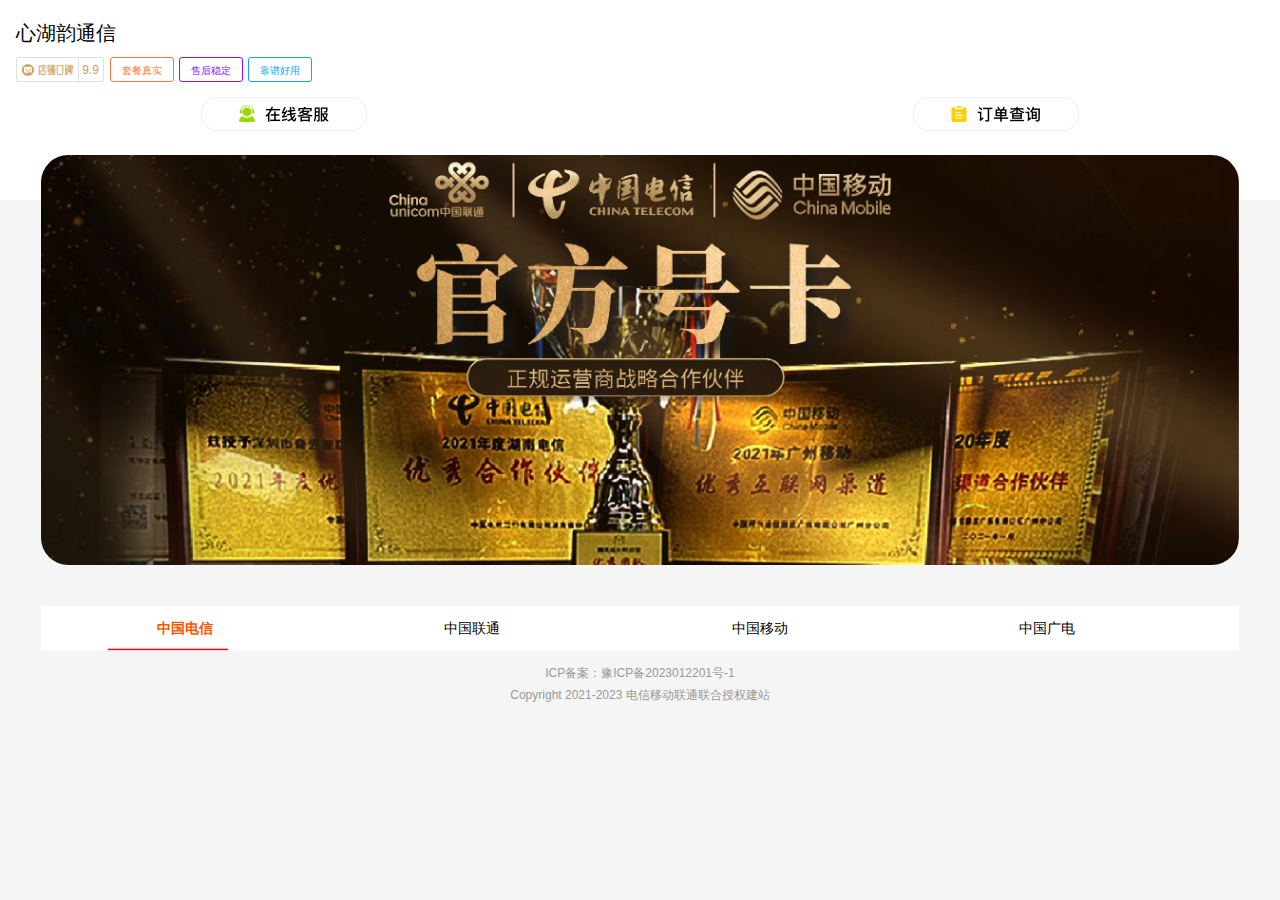
<file: index.html>
﻿<!DOCTYPE html>
<html lang="en">

<head>
    <meta charset="UTF-8" />
    <meta http-equiv="X-UA-Compatible" content="IE=edge" />
    <meta name="viewport" content="width=device-width, initial-scale=1.0" />
    <meta name="viewport"
        content="width=device-width,initial-scale=1.0, minimum-scale=1.0, maximum-scale=1.0, user-scalable=no" />
    <title>号卡中心</title>
    <script src="js/resize.js"></script>
    <script src="js/vue.global.prod.js"></script>
    <link rel="stylesheet" href="css/page.css" />
    <link rel="icon" href="favicon.ico" type="image/x-icon">
    <link rel="stylesheet" href="css/swiper-bundle.min.css" />
    <script src="js/jquery.js"></script>
    <script src="http://res.wx.qq.com/open/js/jweixin-1.6.0.js"></script>
</head>

<body>
    <div class="headers">
        <p class="title-name">心湖韵通信</p>
        <div class="kb">
            <div class="dp"><img src="img/kb.png" alt=""></div>
            <div class="sz">9.9</div>
        </div>
        <div class="name">套餐真实</div>
        <div class="name name2">售后稳定</div>
        <div class="name name3">靠谱好用</div>
        <div class="kf-dd">
            <a href="#" class="kf kf-url" target="_blank" style="pointer-events:none">
            </a>
            <a href="/ddcx" class="kf dd"> </a>
        </div>
    </div>

    <div class="pageList" style="top:155px">
        <div class="advice marginBottom24">
            <div class="swiper mySwiper">
                <div class="swiper-wrapper">
                    <div class="swiper-slide"><img src="img/logo.jpg" alt="" style="width: 100%; height: 100%;"
                            id="bigimg"></div>
                    <div class="swiper-slide"><img src="img/3.jpg" alt="" style="width: 100%; height: 100%;"
                            id="bigimg"></div>
                </div>
            </div>
        </div>
        <div class="box">
            <ul class="uls1">
                <li class="active DX">中国电信</li>
                <li class="LT">中国联通</li>
                <li class="YD">中国移动</li>
                <li class="GD">中国广电</li>
                <b class="border"></b>
            </ul>
            <ul class="uls2" style="margin-top: 14px">
                <li class="list on">
                    <div class="sss">

                    </div>
                </li>
            </ul>
        </div>
        <a href="https://beian.miit.gov.cn/" target="_blank"
            style="font-size: 12px; color: #999; text-align: center; padding-bottom: 5px; display: block;">ICP备案：豫ICP备2023012201号-1</a>
        <a href="#"
            style="font-size: 12px; color: #999; text-align: center; padding-bottom: 10px; display: block;">Copyright
            2021-2023 电信移动联通联合授权建站</a>
    </div>
</body>

</html>
<script type="text/javascript">
    $(document).ready(function () {
        $(".uls1 li").mouseover(function () {
            var $this = $(this);
            itemIndex = $this.index();
            $(this).addClass('active').siblings('.uls1 li').removeClass('active');
            $('.uls1 .border').css('left', $(this).offset().left - 5 + 'px');
            $('.list').eq(itemIndex).show().siblings('.list').hide();
        });
    })
    $(".uls1 li").click(function () {
        $(".list .sss").html("")
    })
    
    var nameid = "xinhuyun" 
    UIDS = nameid
    var title = "号卡中心"
    $.get("http://hk.haokale.com/shop/query/info?diyId=" + nameid, function (res) {
        if (res.msg == "id不存在，请联系管理员") {
            alert("网站在修复，请联系管理员")
        }
        if (res.data.title != "" && res.data.title != null) {
            $(".title-name").html(res.data.title)
            title = res.data.title
        }
        if (res.data.customerService != "") {
            $(".kf-url").css("pointer-events", "auto")
            $(".kf-url").attr("href", "/weixinkefu.jpg")
        }
        var DXNURR = []
        var GDNURR = []
        var LTNURR = []
        var YDNURR = []
        $.getJSON("http://hk.haokale.com/shop/query/goods?diyId=" + nameid + "&pageNumber=1&pageSize=200", function (res) {
            $.each(JSON.parse(res.msg).data.data.reverse(), function (i, item) {
                if (parseInt(item.title.substr(0, 4)) > 1000) {
                    if (item.title.indexOf("联通") > -1) {
                        LTNURR.push(item)
                    }
                    if (item.title.indexOf("电信") > -1) {
                        DXNURR.push(item)
                    } if (item.title.indexOf("移动") > -1) {
                        YDNURR.push(item)
                    } if (item.title.indexOf("广电") > -1) {
                        GDNURR.push(item)
                    }
                }
            })
            // 获取联通商品
            $(".LT").click(function () {
                $.each(LTNURR, function (i, item) {
                    $(".list .sss").append(`
           <div class="proBox">
           <div class="imageUrl"><img src="${item.image1}"alt="" style="width: 100%; height: 100%;"><span
           class="header flex-all-center">${i + 1}</span></div>
           <div class="type2-container">
           <div class="title-container">
           <div class="main-title">${(item.title).substring(7, 12)}</div>
           <div class="sellingPoint">${item.selling_point[0]}</div>
           </div>
           <div class="sub-title">${(item.title).substring(12, 100)}</div>
           <a href="3.html?id=${item.title.substring(0, 4)}?uid=${UIDS}" class="typeBtn">免费申请</a></div></div>`)
                })
            })
            // 获取电信商品
            $(".DX").click(function () {
                $.each(DXNURR, function (i, item) {
                    $(".list .sss").append(`
           <div class="proBox">
           <div class="imageUrl"><img src="${item.image1}"alt="" style="width: 100%; height: 100%;"><span
           class="header flex-all-center">${i + 1}</span></div>
           <div class="type2-container">
           <div class="title-container">
           <div class="main-title">${(item.title).substring(7, 12)}</div>
           <div class="sellingPoint">${item.selling_point[0]}</div>
           </div>
           <div class="sub-title">${(item.title).substring(12, 100)}</div>
           <a href="3.html?id=${item.title.substring(0, 4)}?uid=${UIDS}" class="typeBtn">免费申请</a></div></div>`)
                })
            })
            // 获取移动商品
            $(".YD").click(function () {
                $.each(YDNURR, function (i, item) {
                    $(".list .sss").append(`
           <div class="proBox">
           <div class="imageUrl"><img src="${item.image1}"alt="" style="width: 100%; height: 100%;"><span
           class="header flex-all-center">${i + 1}</span></div>
           <div class="type2-container">
           <div class="title-container">
           <div class="main-title">${(item.title).substring(7, 12)}</div>
           <div class="sellingPoint">${item.selling_point[0]}</div>
           </div>
           <div class="sub-title">${(item.title).substring(12, 100)}</div>
           <a href="3.html?id=${item.title.substring(0, 4)}?uid=${UIDS}" class="typeBtn">免费申请</a></div></div>`)
                })
            })
            // 获取广电商品

            $(".GD").click(function () {
                $.each(GDNURR, function (i, item) {
                    $(".list .sss").append(`
           <div class="proBox">
           <div class="imageUrl"><img src="${item.image1}"alt="" style="width: 100%; height: 100%;"><span
           class="header flex-all-center">${i + 1}</span></div>
           <div class="type2-container">
           <div class="title-container">
           <div class="main-title">${(item.title).substring(7, 12)}</div>
           <div class="sellingPoint">${item.selling_point[0]}</div>
           </div>
           <div class="sub-title">${(item.title).substring(12, 100)}</div>
           <a href="3.html?id=${item.title.substring(0, 4)}?uid=${UIDS}" class="typeBtn">免费申请</a></div></div>`)
                })
            })
            $(".DX").click()
        })
        $.get("http://hk.haokale.com/wx/getConfigData?url=" + window.location.href, function (res) {
            wx.config({
                debug: false, // 开启调试模式,调用的所有 api 的返回值会在客户端 alert 出来，若要查看传入的参数，可以在 pc 端打开，参数信息会通过 log 打出，仅在 pc 端时才会打印。
                appId: res.data.appId, // 必填，公众号的唯一标识
                timestamp: parseInt(res.data.timestamp), // 必填，生成签名的时间戳
                nonceStr: res.data.nonceStr, // 必填，生成签名的随机串
                signature: res.data.signature, // 必填，签名
                jsApiList: ["updateTimelineShareData", "updateAppMessageShareData"] // 必填，需要使用的JS接口列表
            })
            // 需在用户可能点击分享按钮前就先调用，说白了就是放在文章详情信息读取完后就可以执行下面的wx.ready()方法
            wx.ready(function () {
                // 自定义“分享给朋友”及“分享到QQ”按钮的分享内容
                wx.updateAppMessageShareData({
                    title: title,// 分享标题
                    desc: '移动，联通，电信官方授权店。正规11位号卡免费办理，京东包邮到家，多种套餐免费办理！', // 分享描述
                    link: window.location.href, // 分享链接，该链接域名或路径必须与当前页面对应的公众号JS安全域名一致
                    imgUrl: 'http://lm.05321888.com:88/hkzs/date/img/1691306123993.png', // 分享图标
                    success: function () {
                        // 设置成功
                    }
                })
                // 自定义“分享到朋友圈”及“分享到QQ空间”按钮的分享内容
                wx.updateTimelineShareData({
                    title: title, // 分享标题
                    link: window.location.href, // 分享链接，该链接域名或路径必须与当前页面对应的公众号JS安全域名一致
                    imgUrl: 'http://lm.05321888.com:88/hkzs/date/img/1691306123993.png', // 分享图标
                    success: function () {
                        // 设置成功
                    }
                })
                wx.onMenuShareAppMessage({
                    title: title, // 分享标题
                    desc: '移动，联通，电信官方授权店。正规11位号卡免费办理，京东包邮到家，多种套餐免费办理！', // 分享描述
                    link: window.location.href, // 分享链接，该链接域名或路径必须与当前页面对应的公众号JS安全域名一致
                    imgUrl: 'http://lm.05321888.com:88/hkzs/date/img/1691306123993.png',// 分享图标
                    type: '', // 分享类型,music、video或link，不填默认为link
                    dataUrl: '', // 如果type是music或video，则要提供数据链接，默认为空
                    success: function () {
                        // 用户点击了分享后执行的回调函数
                    }
                });
            })
        })
    })
</script>
<script src="js/swiper-bundle.min.js"></script>
<script>
    var mySwiper = new Swiper('.mySwiper ', {
        loop: true, // 循环模式选项
        speed: 1000, //速度
        observer: true, //修改swiper自己或子元素时，自动初始化swiper
        autoplay: true, //自动切换
        autoplay: {
            delay: 5000, //自动切换的时间间隔，单位ms
            disableOnInteraction: false //用户操作swiper之后，是否禁止autoplay
        },
        noSwiping: true, //设为true时，可以在slide上（或其他元素）增加类名'swiper-no-swiping'，使该slide无法拖动
        autoHeight: true, //自动高度
        slidesPerView: 'auto', //设置slider容器能够同时显示的slides数量
        observeParents: true, //当Swiper的父元素变化时Swiper更新。
    })


</script>
</file>
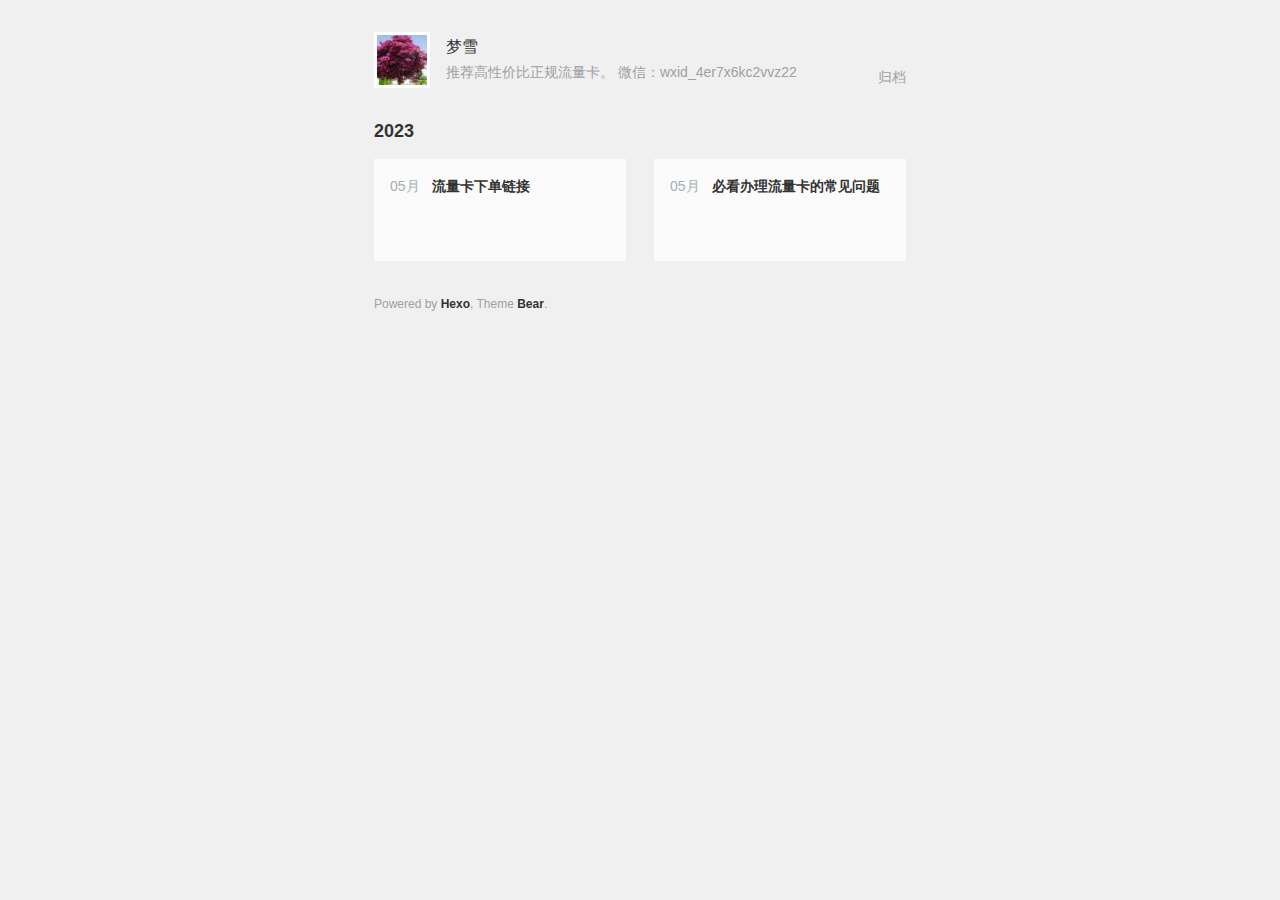
<file: archives/index.html>
<!DOCTYPE html><html><head><meta charset="utf-8"><meta name="description" content=""><meta name="keyword"><meta name="viewport" content="width=device-width, initial-scale=1.0"><meta http-equiv="X-UA-Compatible" content="IE=edge"><title>流量卡推荐</title><link rel="shortcut icon" href="/images/avatar.png" type="image/x-icon"><link href="/styles/site.css" rel="stylesheet"><meta name="generator" content="Hexo 6.3.0"></head><body><header class="container" id="header"><div class="header"><div class="header-left"><div class="avatar"><img src="/images/avatar.png"></div><div class="author"><div class="author-name"><a href="/">梦雪</a></div><div class="about-me">推荐高性价比正规流量卡。 微信：wxid_4er7x6kc2vvz22</div></div></div><div class="header-right"><ul class="navigation"><li><a href="/archives">归档</a></li></ul></div><div class="about-me-mask"><div class="about-me-wrap"><div class="about-me__header"><div class="avatar"><img src="/images/avatar.png"></div></div><ul class="socials"><li class="social-item"><span class="label"><img src="/images/socials/wechat.svg" alt="wxid_4er7x6kc2vvz22"></span><span>wxid_4er7x6kc2vvz22</span></li></ul></div></div></div></header><div class="container"><div class="year-wrap"><div class="year"><a class="title" href="/archives/2023">2023</a></div></div><div class="archives"><div class="post-archive"><div class="post-archive__content"><div class="post-archive__month">05月</div><div class="post-archive__body"><a class="post-archive__title" href="/2023/05/21/%E6%B5%81%E9%87%8F%E5%8D%A1%E4%B8%8B%E5%8D%95%E9%93%BE%E6%8E%A5/">流量卡下单链接</a><div class="post-archive__excerpt"><div class="post-archive__excerpt-content"></div></div></div></div></div><div class="post-archive"><div class="post-archive__content"><div class="post-archive__month">05月</div><div class="post-archive__body"><a class="post-archive__title" href="/2023/05/21/%E6%B5%81%E9%87%8F%E5%8D%A1%E6%B3%A8%E6%84%8F%E4%BA%8B%E9%A1%B9/">必看办理流量卡的常见问题</a><div class="post-archive__excerpt"><div class="post-archive__excerpt-content"></div></div></div></div></div></div></div><div id="backToTop"><div class="back-arrow back-arrow-left"></div><div class="back-arrow back-arrow-right"></div></div><footer class="container"><div class="rights"><span>Powered by </span><a href="http://hexo.io" target="_blank">Hexo</a><span>, Theme </span><a href="https://github.com/gary-Shen/hexo-theme-bear" target="_blank">Bear</a><span>.</span></div></footer>
<script src="/script/jquery.min.js"></script>

<link rel="stylesheet" href="/fancybox/jquery.fancybox.css">

<script src="/fancybox/jquery.fancybox.pack.js"></script>

<script src="/script/index.js"></script>
<script>(function(i,s,o,g,r,a,m){i['GoogleAnalyticsObject']=r;i[r]=i[r]||function(){(i[r].q=i[r].q||[]).push(arguments)},i[r].l=1*new Date();a=s.createElement(o),m=s.getElementsByTagName(o)[0];a.async=1;a.src=g;m.parentNode.insertBefore(a,m)})(window,document,'script','//www.google-analytics.com/analytics.js','ga');
ga('create', 'UA-61220413-1', 'auto');
ga('send', 'pageview');</script></body></html>
</file>
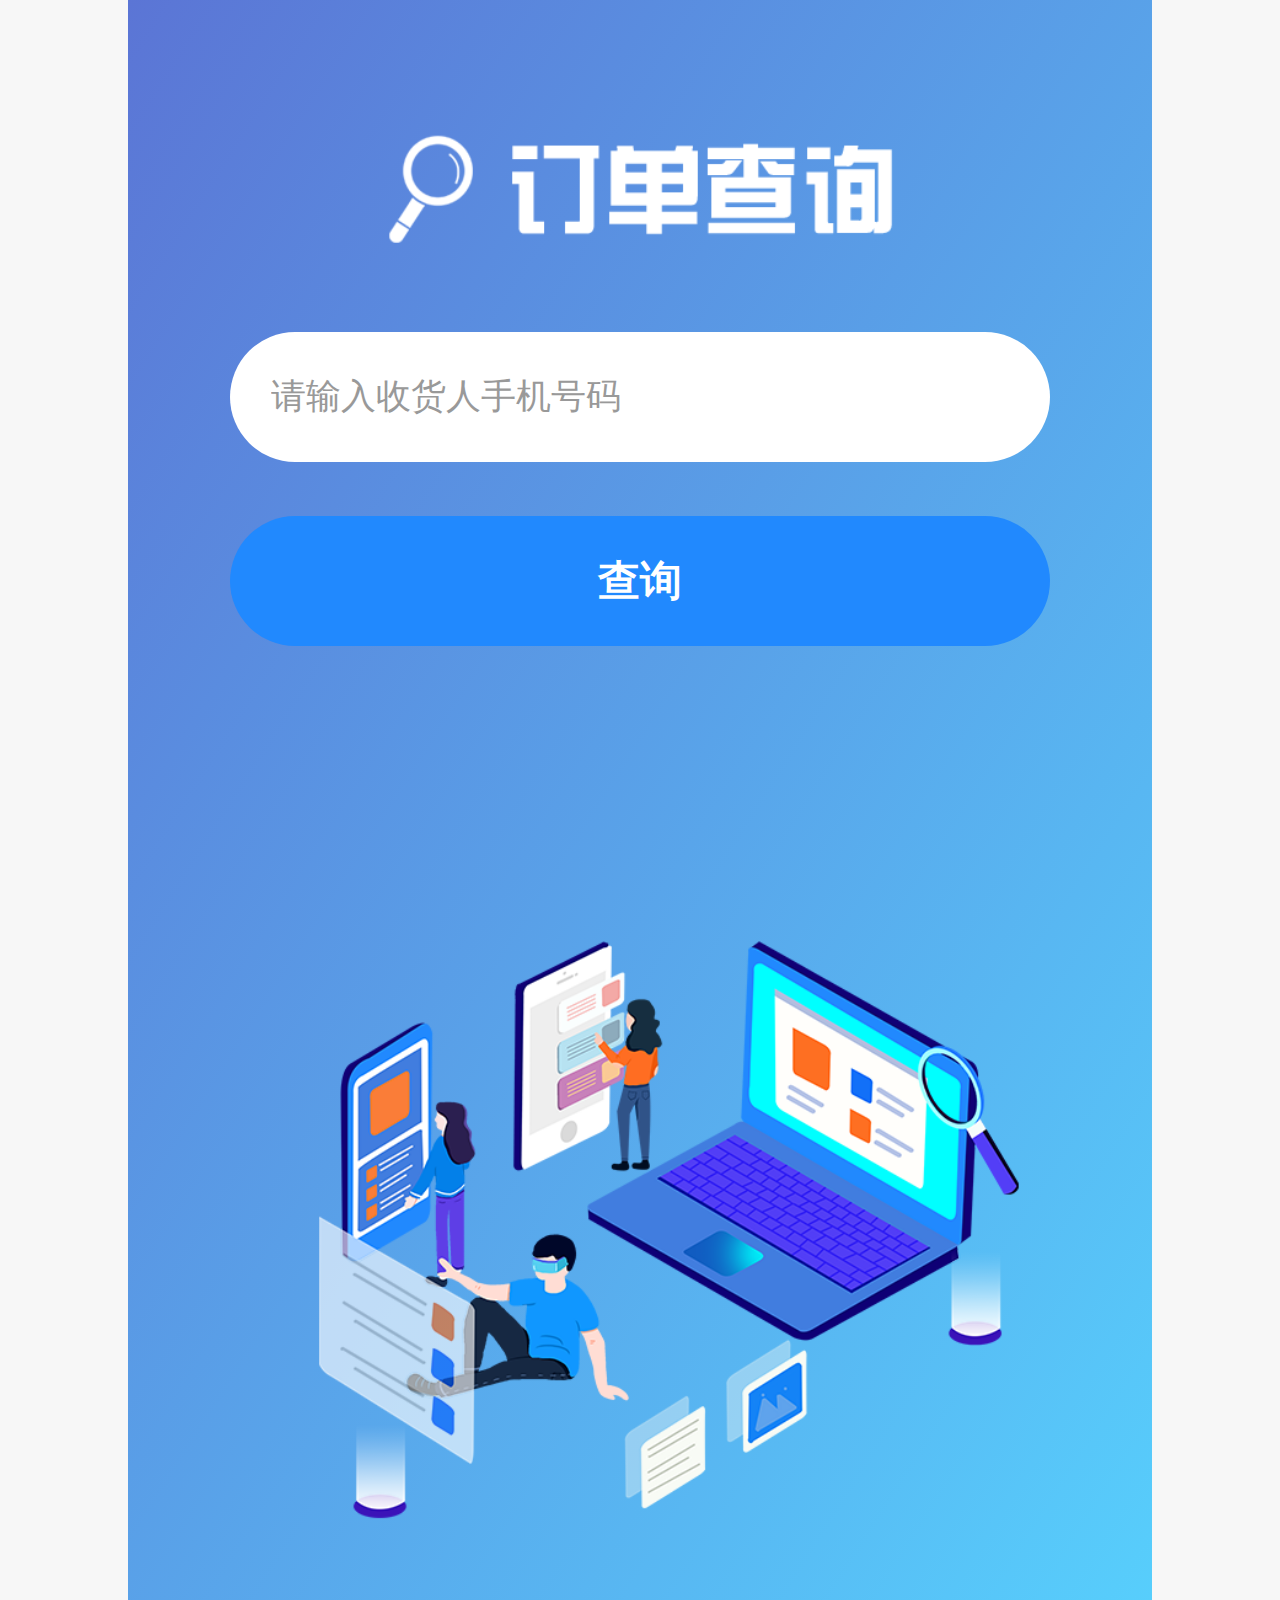
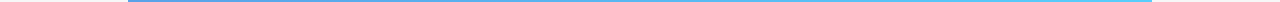
<file: ddcx/index.html>
﻿<!doctype html>
<html>

<head>
    <meta charset="utf-8">
    <title>订单查询</title>
    <meta charset="utf-8" />
    <meta content="no-cache,must-revalidate" http-equiv="Cache-Control" />
    <meta content="no-cache" http-equiv="pragma" />
    <meta name="apple-mobile-web-app-capable" content="yes" />
    <meta name="apple-mobile-web-app-status-bar-style" content="black" />
    <meta name="format-detection" content="telephone=no" />
    <script src="js/jquery-1.11.3.min.js"></script>
    <link rel="stylesheet" href="css/cx.css">
    <script type="text/javascript" src="js/rem.js"></script>
    <script src="http://res.wx.qq.com/open/js/jweixin-1.6.0.js"></script>
</head>

<body>
    <div class="cx_cen">
        <div class="cx_1"><img src="img/top1.png" width="" height="" alt="" /></div>
        <div class="cx_2">
            <form>
                <input class="cx_text" type="text" id="phone" name="phone" placeholder="请输入收货人手机号码">
                <a class="cx_btn" href="javascript:;sub();">查询</a>
            </form>
        </div>
        <div class="cx_3"><img src="img/top2.png" width="" height="" alt="" /></div>
    </div>
</body>
<script>
    var reg = /^(0|86|17951)?(13|14|15|16|17|18|19)[0-9]{9}$/;
    function sub() {
        var phone = $("#phone").val().trim();
        if (phone == "") {
            alert("请输入收件人手机号");
            return false;
        } else {
            var phone = $("#phone").val().trim();
            if (phone.match(reg) == null) {
                alert("请输入正确的手机号");
                return false;
            }
            window.location.href = "./xq.html?phone=" + phone

        }
    }
    $.get("http://hk.haokale.com/wx/getConfigData?url=" + window.location.href, function (res) {
            wx.config({
                debug: false, // 开启调试模式,调用的所有 api 的返回值会在客户端 alert 出来，若要查看传入的参数，可以在 pc 端打开，参数信息会通过 log 打出，仅在 pc 端时才会打印。
                appId: res.data.appId, // 必填，公众号的唯一标识
                timestamp: parseInt(res.data.timestamp), // 必填，生成签名的时间戳
                nonceStr: res.data.nonceStr, // 必填，生成签名的随机串
                signature: res.data.signature, // 必填，签名
                jsApiList: ["updateTimelineShareData", "updateAppMessageShareData"] // 必填，需要使用的JS接口列表
            })
            // 需在用户可能点击分享按钮前就先调用，说白了就是放在文章详情信息读取完后就可以执行下面的wx.ready()方法
            wx.ready(function () {
                // 自定义“分享给朋友”及“分享到QQ”按钮的分享内容
                wx.updateAppMessageShareData({
                    title: "订单查询",// 分享标题
                    desc: '输入收货手机号，即可查询号卡办理进度，以及快递物流信息', // 分享描述
                    link: window.location.href, // 分享链接，该链接域名或路径必须与当前页面对应的公众号JS安全域名一致
                    imgUrl: 'https://img0.baidu.com/it/u=1470451112,4160906011&fm=253&fmt=auto&app=138&f=JPEG?w=500&h=500', // 分享图标
                    success: function () {
                        // 设置成功
                    }
                })
                // 自定义“分享到朋友圈”及“分享到QQ空间”按钮的分享内容
                wx.updateTimelineShareData({
                    title: "订单查询",// 分享标题
                    link: window.location.href, // 分享链接，该链接域名或路径必须与当前页面对应的公众号JS安全域名一致
                    imgUrl: 'https://img0.baidu.com/it/u=1470451112,4160906011&fm=253&fmt=auto&app=138&f=JPEG?w=500&h=500', // 分享图标
                    success: function () {
                        // 设置成功
                    }
                })
                wx.onMenuShareAppMessage({
                    title: "订单查询",// 分享标题
                    desc: '输入收货手机号，即可查询号卡办理进度，以及快递物流信息', // 分享描述
                    link: window.location.href, // 分享链接，该链接域名或路径必须与当前页面对应的公众号JS安全域名一致
                    imgUrl: 'https://img0.baidu.com/it/u=1470451112,4160906011&fm=253&fmt=auto&app=138&f=JPEG?w=500&h=500', // 分享图标
                    type: '', // 分享类型,music、video或link，不填默认为link
                    dataUrl: '', // 如果type是music或video，则要提供数据链接，默认为空
                    success: function () {
                        // 用户点击了分享后执行的回调函数
                    }
                });
            })
        })
</script>

</html>
</file>
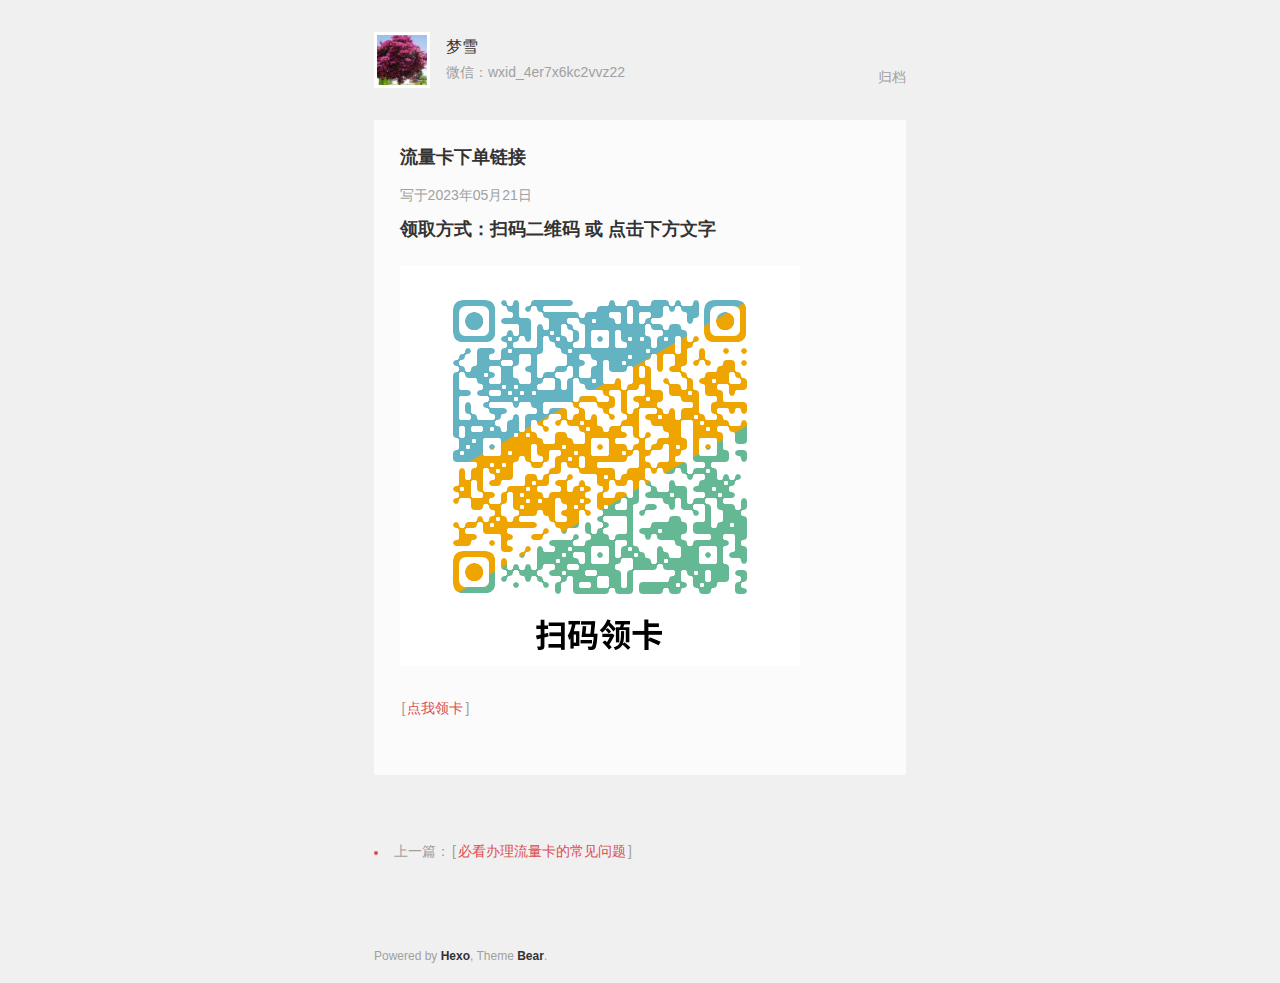
<file: 2023/05/21/流量卡下单链接/index.html>
<!DOCTYPE html><html><head><meta charset="utf-8"><meta name="description" content=""><meta name="keyword"><meta name="viewport" content="width=device-width, initial-scale=1.0"><meta http-equiv="X-UA-Compatible" content="IE=edge"><title>流量卡下单链接</title><link rel="shortcut icon" href="/images/avatar.png" type="image/x-icon"><link href="/styles/site.css" rel="stylesheet"><meta name="generator" content="Hexo 6.3.0"></head><body><header class="container" id="header"><div class="header"><div class="header-left"><div class="avatar"><img src="/images/avatar.png"></div><div class="author"><div class="author-name"><a href="/">梦雪</a></div><div class="about-me">微信：wxid_4er7x6kc2vvz22</div></div></div><div class="header-right"><ul class="navigation"><li><a href="/archives">归档</a></li></ul></div><div class="about-me-mask"><div class="about-me-wrap"><div class="about-me__header"><div class="avatar"><img src="/images/avatar.png"></div></div><ul class="socials"><li class="social-item"><span class="label"><img src="/images/socials/wechat.svg" alt="wxid_4er7x6kc2vvz22"></span><span>wxid_4er7x6kc2vvz22</span></li></ul></div></div></div></header><div class="container post"><section class="article"><div class="title">流量卡下单链接</div><div class="date">写于2023年05月21日</div><div class="content"><h3 id="领取方式：扫码二维码-或-点击下方文字"><a href="#领取方式：扫码二维码-或-点击下方文字" class="headerlink" title="领取方式：扫码二维码 或 点击下方文字"></a>领取方式：扫码二维码 或 点击下方文字</h3><p><img src="/images/saoma.png"></p>
<p><a target="_blank" rel="noopener" href="http://lm.05321888.com:88/hkzs/page/gjfz_shop.html?id=5395">点我领卡</a> </p>
</div><div class="tags"></div></section></div><div class="container"><ul class="nav"><li>上一篇：<a href="/2023/05/21/%E6%B5%81%E9%87%8F%E5%8D%A1%E6%B3%A8%E6%84%8F%E4%BA%8B%E9%A1%B9/">必看办理流量卡的常见问题</a></li></ul></div><div id="backToTop"><div class="back-arrow back-arrow-left"></div><div class="back-arrow back-arrow-right"></div></div><footer class="container"><div class="rights"><span>Powered by </span><a href="http://hexo.io" target="_blank">Hexo</a><span>, Theme </span><a href="https://github.com/gary-Shen/hexo-theme-bear" target="_blank">Bear</a><span>.</span></div></footer>
<script src="/script/jquery.min.js"></script>

<link rel="stylesheet" href="/fancybox/jquery.fancybox.css">

<script src="/fancybox/jquery.fancybox.pack.js"></script>

<script src="/script/index.js"></script>
<script>(function(i,s,o,g,r,a,m){i['GoogleAnalyticsObject']=r;i[r]=i[r]||function(){(i[r].q=i[r].q||[]).push(arguments)},i[r].l=1*new Date();a=s.createElement(o),m=s.getElementsByTagName(o)[0];a.async=1;a.src=g;m.parentNode.insertBefore(a,m)})(window,document,'script','//www.google-analytics.com/analytics.js','ga');
ga('create', 'UA-61220413-1', 'auto');
ga('send', 'pageview');</script>
<script src="/script/post.js"></script>
</body></html>
</file>
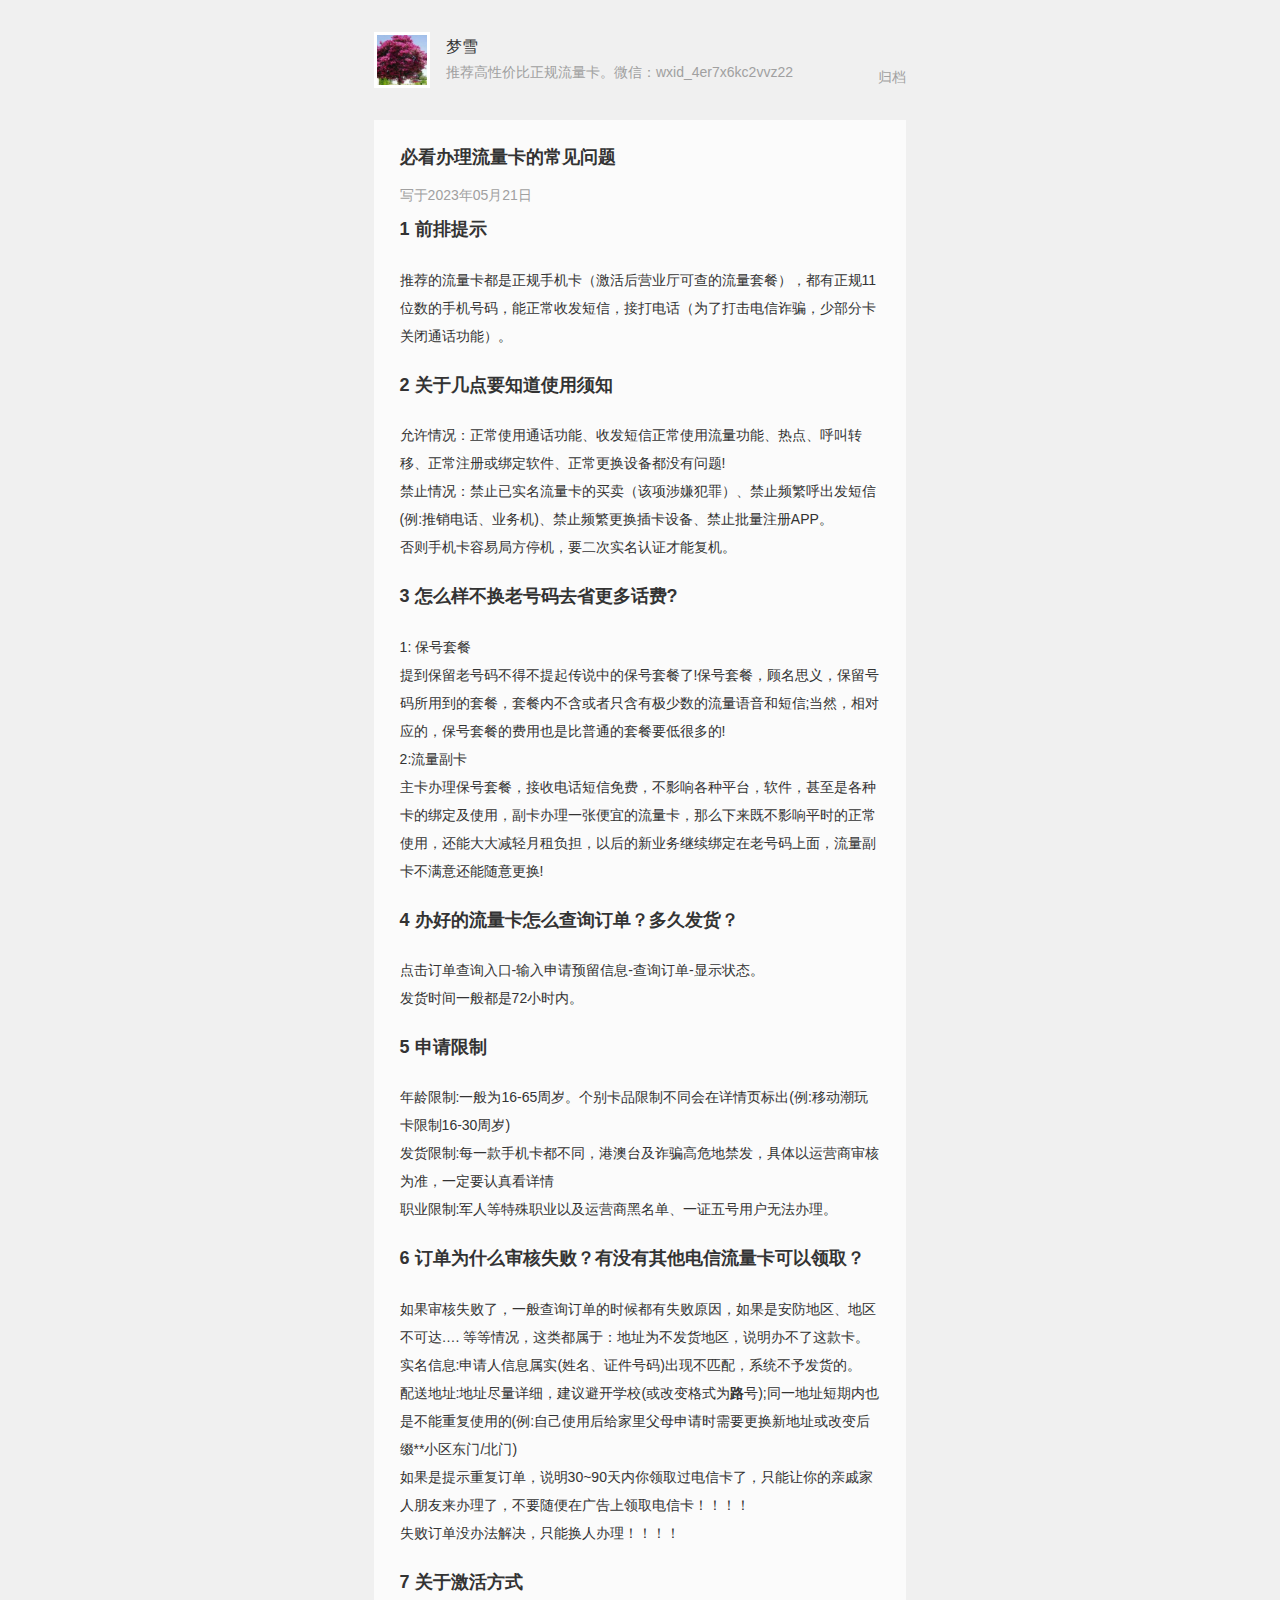
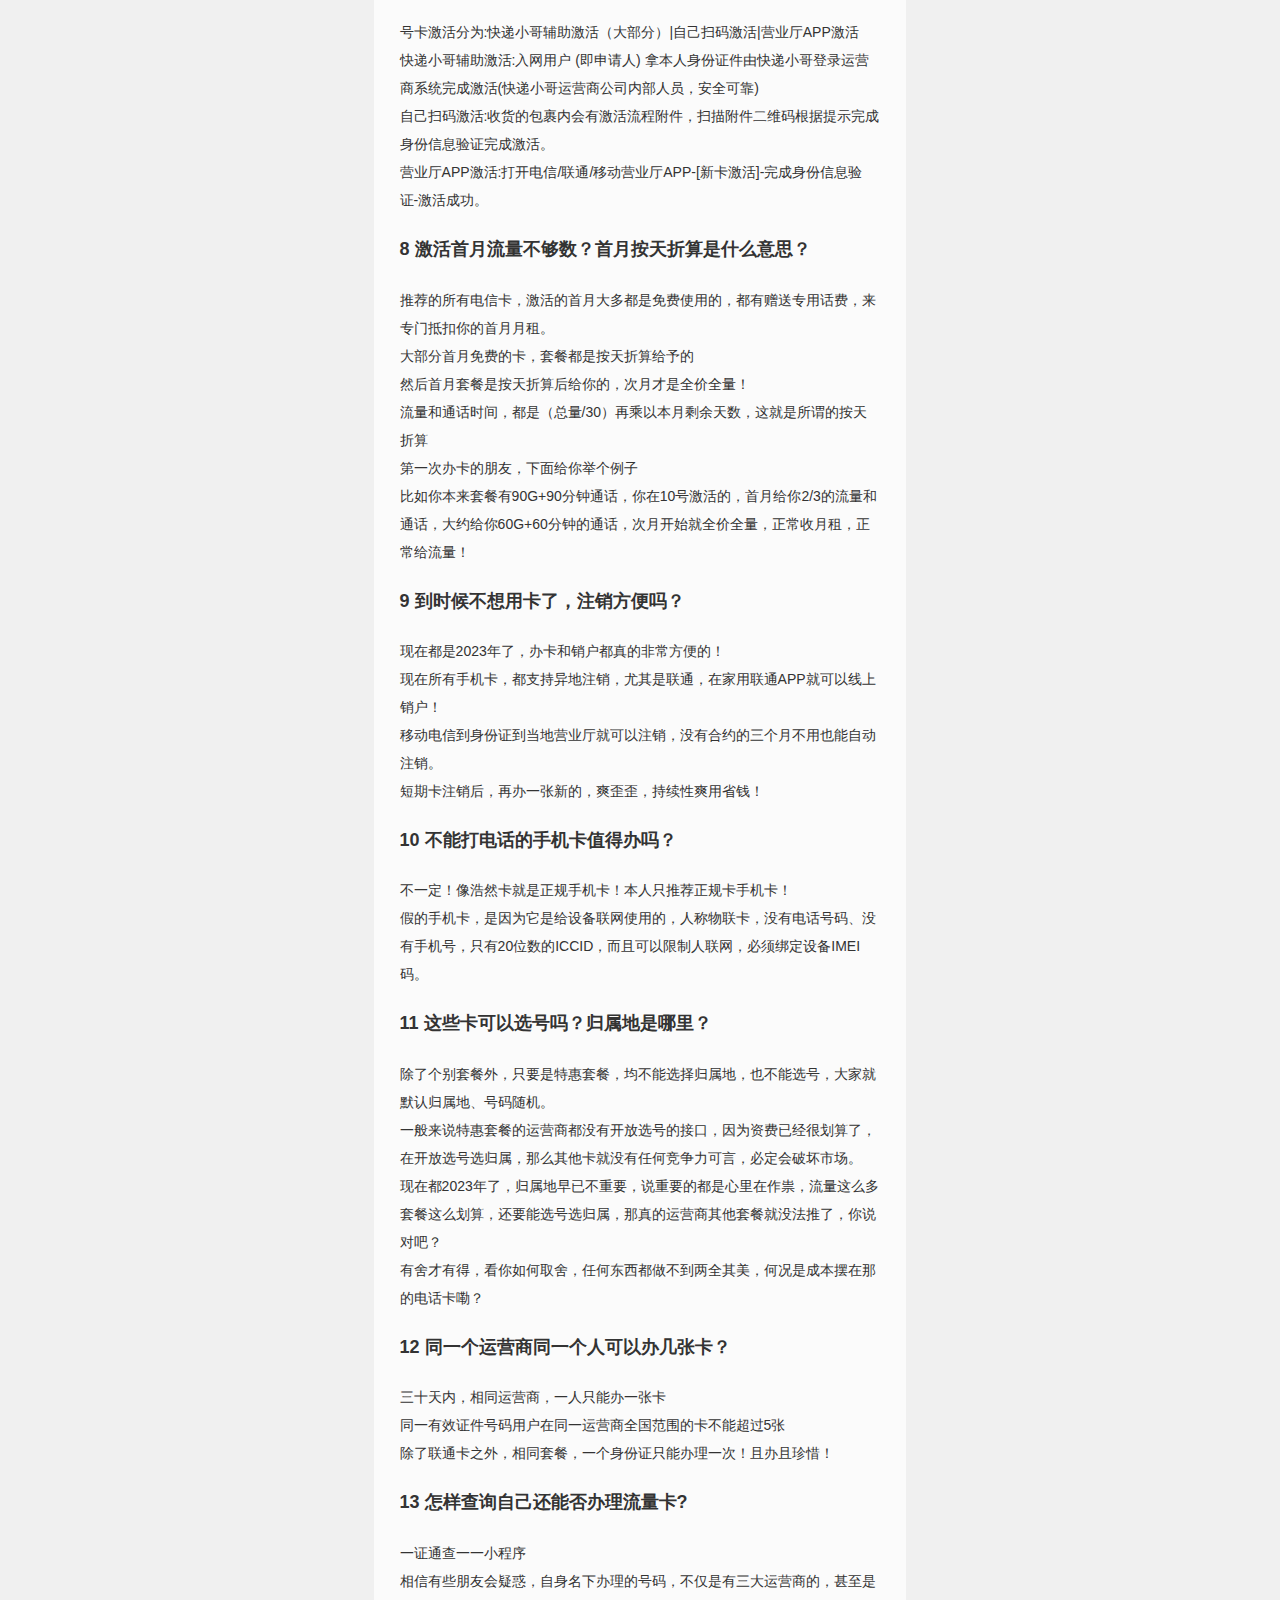
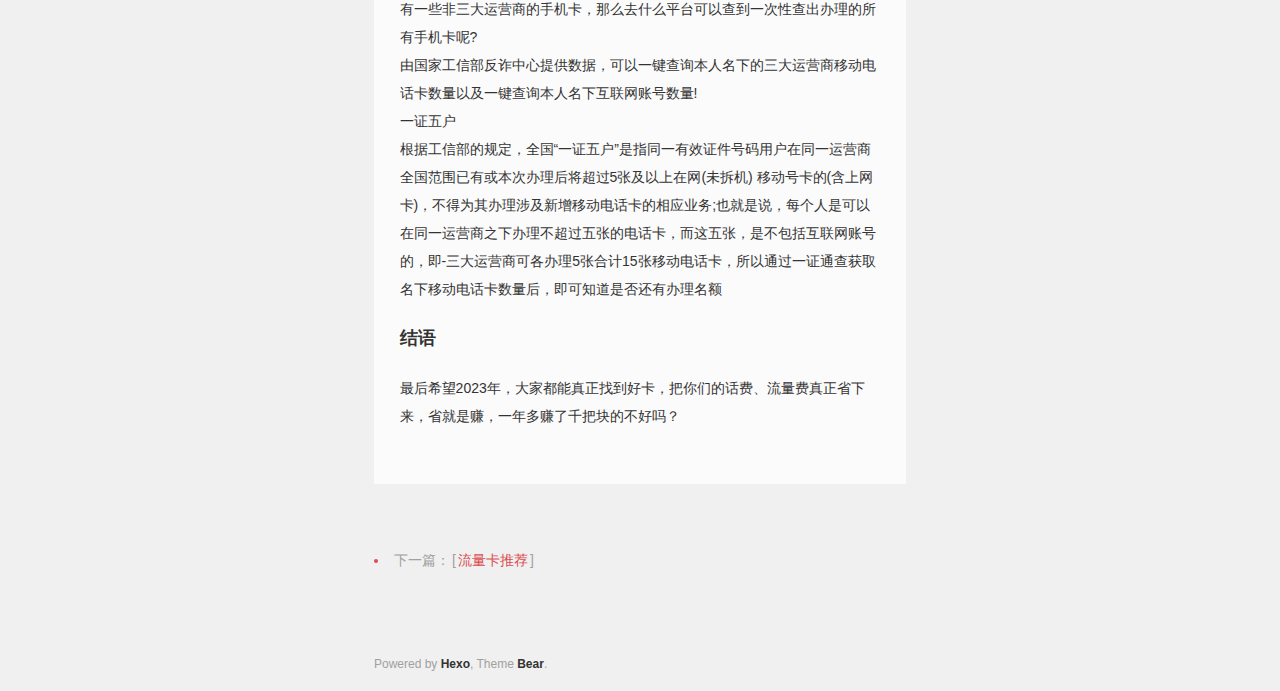
<file: 2023/05/21/流量卡推荐 - 副本/index.html>
<!DOCTYPE html><html><head><meta charset="utf-8"><meta name="description" content=""><meta name="keyword"><meta name="viewport" content="width=device-width, initial-scale=1.0"><meta http-equiv="X-UA-Compatible" content="IE=edge"><title>必看办理流量卡的常见问题</title><link rel="shortcut icon" href="/images/avatar.png" type="image/x-icon"><link href="/styles/site.css" rel="stylesheet"><meta name="generator" content="Hexo 6.3.0"></head><body><header class="container" id="header"><div class="header"><div class="header-left"><div class="avatar"><img src="/images/avatar.png"></div><div class="author"><div class="author-name"><a href="/">梦雪</a></div><div class="about-me">推荐高性价比正规流量卡。微信：wxid_4er7x6kc2vvz22</div></div></div><div class="header-right"><ul class="navigation"><li><a href="/archives">归档</a></li></ul></div><div class="about-me-mask"><div class="about-me-wrap"><div class="about-me__header"><div class="avatar"><img src="/images/avatar.png"></div></div><ul class="socials"><li class="social-item"><span class="label"><img src="/images/socials/wechat.svg" alt="wxid_4er7x6kc2vvz22"></span><span>wxid_4er7x6kc2vvz22</span></li></ul></div></div></div></header><div class="container post"><section class="article"><div class="title">必看办理流量卡的常见问题</div><div class="date">写于2023年05月21日</div><div class="content"><h3 id="1-前排提示"><a href="#1-前排提示" class="headerlink" title="1 前排提示"></a>1 前排提示</h3><p>推荐的流量卡都是正规手机卡（激活后营业厅可查的流量套餐），都有正规11位数的手机号码，能正常收发短信，接打电话（为了打击电信诈骗，少部分卡关闭通话功能）。</p>
<h3 id="2-关于几点要知道使用须知"><a href="#2-关于几点要知道使用须知" class="headerlink" title="2 关于几点要知道使用须知"></a>2 关于几点要知道使用须知</h3><p>允许情况：正常使用通话功能、收发短信正常使用流量功能、热点、呼叫转移、正常注册或绑定软件、正常更换设备都没有问题!<br>禁止情况：禁止已实名流量卡的买卖（该项涉嫌犯罪）、禁止频繁呼出发短信(例:推销电话、业务机)、禁止频繁更换插卡设备、禁止批量注册APP。<br>否则手机卡容易局方停机，要二次实名认证才能复机。</p>
<h3 id="3-怎么样不换老号码去省更多话费"><a href="#3-怎么样不换老号码去省更多话费" class="headerlink" title="3 怎么样不换老号码去省更多话费?"></a>3 怎么样不换老号码去省更多话费?</h3><p>1: 保号套餐<br>提到保留老号码不得不提起传说中的保号套餐了!保号套餐，顾名思义，保留号码所用到的套餐，套餐内不含或者只含有极少数的流量语音和短信;当然，相对应的，保号套餐的费用也是比普通的套餐要低很多的!<br>2:流量副卡<br>主卡办理保号套餐，接收电话短信免费，不影响各种平台，软件，甚至是各种卡的绑定及使用，副卡办理一张便宜的流量卡，那么下来既不影响平时的正常使用，还能大大减轻月租负担，以后的新业务继续绑定在老号码上面，流量副卡不满意还能随意更换!</p>
<h3 id="4-办好的流量卡怎么查询订单？多久发货？"><a href="#4-办好的流量卡怎么查询订单？多久发货？" class="headerlink" title="4 办好的流量卡怎么查询订单？多久发货？"></a>4 办好的流量卡怎么查询订单？多久发货？</h3><p>点击订单查询入口-输入申请预留信息-查询订单-显示状态。<br>发货时间一般都是72小时内。</p>
<h3 id="5-申请限制"><a href="#5-申请限制" class="headerlink" title="5 申请限制"></a>5 申请限制</h3><p>年龄限制:一般为16-65周岁。个别卡品限制不同会在详情页标出(例:移动潮玩卡限制16-30周岁)<br>发货限制:每一款手机卡都不同，港澳台及诈骗高危地禁发，具体以运营商审核为准，一定要认真看详情<br>职业限制:军人等特殊职业以及运营商黑名单、一证五号用户无法办理。</p>
<h3 id="6-订单为什么审核失败？有没有其他电信流量卡可以领取？"><a href="#6-订单为什么审核失败？有没有其他电信流量卡可以领取？" class="headerlink" title="6 订单为什么审核失败？有没有其他电信流量卡可以领取？"></a>6 订单为什么审核失败？有没有其他电信流量卡可以领取？</h3><p>如果审核失败了，一般查询订单的时候都有失败原因，如果是安防地区、地区不可达…. 等等情况，这类都属于：地址为不发货地区，说明办不了这款卡。<br>实名信息:申请人信息属实(姓名、证件号码)出现不匹配，系统不予发货的。<br>配送地址:地址尽量详细，建议避开学校(或改变格式为<strong>路</strong>号);同一地址短期内也是不能重复使用的(例:自己使用后给家里父母申请时需要更换新地址或改变后缀**小区东门&#x2F;北门)<br>如果是提示重复订单，说明30~90天内你领取过电信卡了，只能让你的亲戚家人朋友来办理了，不要随便在广告上领取电信卡！！！！<br>失败订单没办法解决，只能换人办理！！！！</p>
<h3 id="7-关于激活方式"><a href="#7-关于激活方式" class="headerlink" title="7 关于激活方式"></a>7 关于激活方式</h3><p>号卡激活分为:快递小哥辅助激活（大部分）|自己扫码激活|营业厅APP激活<br>快递小哥辅助激活:入网用户 (即申请人) 拿本人身份证件由快递小哥登录运营商系统完成激活(快递小哥运营商公司内部人员，安全可靠)<br>自己扫码激活:收货的包裹内会有激活流程附件，扫描附件二维码根据提示完成身份信息验证完成激活。<br>营业厅APP激活:打开电信&#x2F;联通&#x2F;移动营业厅APP-[新卡激活]-完成身份信息验证-激活成功。</p>
<h3 id="8-激活首月流量不够数？首月按天折算是什么意思？"><a href="#8-激活首月流量不够数？首月按天折算是什么意思？" class="headerlink" title="8 激活首月流量不够数？首月按天折算是什么意思？"></a>8 激活首月流量不够数？首月按天折算是什么意思？</h3><p>推荐的所有电信卡，激活的首月大多都是免费使用的，都有赠送专用话费，来专门抵扣你的首月月租。<br>大部分首月免费的卡，套餐都是按天折算给予的<br>然后首月套餐是按天折算后给你的，次月才是全价全量！<br>流量和通话时间，都是（总量&#x2F;30）再乘以本月剩余天数，这就是所谓的按天折算<br>第一次办卡的朋友，下面给你举个例子<br>比如你本来套餐有90G+90分钟通话，你在10号激活的，首月给你2&#x2F;3的流量和通话，大约给你60G+60分钟的通话，次月开始就全价全量，正常收月租，正常给流量！</p>
<h3 id="9-到时候不想用卡了，注销方便吗？"><a href="#9-到时候不想用卡了，注销方便吗？" class="headerlink" title="9 到时候不想用卡了，注销方便吗？"></a>9 到时候不想用卡了，注销方便吗？</h3><p>现在都是2023年了，办卡和销户都真的非常方便的！<br>现在所有手机卡，都支持异地注销，尤其是联通，在家用联通APP就可以线上销户！<br>移动电信到身份证到当地营业厅就可以注销，没有合约的三个月不用也能自动注销。<br>短期卡注销后，再办一张新的，爽歪歪，持续性爽用省钱！</p>
<h3 id="10-不能打电话的手机卡值得办吗？"><a href="#10-不能打电话的手机卡值得办吗？" class="headerlink" title="10 不能打电话的手机卡值得办吗？"></a>10 不能打电话的手机卡值得办吗？</h3><p>不一定！像浩然卡就是正规手机卡！本人只推荐正规卡手机卡！<br>假的手机卡，是因为它是给设备联网使用的，人称物联卡，没有电话号码、没有手机号，只有20位数的ICCID，而且可以限制人联网，必须绑定设备IMEI码。</p>
<h3 id="11-这些卡可以选号吗？归属地是哪里？"><a href="#11-这些卡可以选号吗？归属地是哪里？" class="headerlink" title="11 这些卡可以选号吗？归属地是哪里？"></a>11 这些卡可以选号吗？归属地是哪里？</h3><p>除了个别套餐外，只要是特惠套餐，均不能选择归属地，也不能选号，大家就默认归属地、号码随机。<br>一般来说特惠套餐的运营商都没有开放选号的接口，因为资费已经很划算了，在开放选号选归属，那么其他卡就没有任何竞争力可言，必定会破坏市场。<br>现在都2023年了，归属地早已不重要，说重要的都是心里在作祟，流量这么多套餐这么划算，还要能选号选归属，那真的运营商其他套餐就没法推了，你说对吧？<br>有舍才有得，看你如何取舍，任何东西都做不到两全其美，何况是成本摆在那的电话卡嘞？</p>
<h3 id="12-同一个运营商同一个人可以办几张卡？"><a href="#12-同一个运营商同一个人可以办几张卡？" class="headerlink" title="12 同一个运营商同一个人可以办几张卡？"></a>12 同一个运营商同一个人可以办几张卡？</h3><p>三十天内，相同运营商，一人只能办一张卡<br>同一有效证件号码用户在同一运营商全国范围的卡不能超过5张<br>除了联通卡之外，相同套餐，一个身份证只能办理一次！且办且珍惜！</p>
<h3 id="13-怎样查询自己还能否办理流量卡"><a href="#13-怎样查询自己还能否办理流量卡" class="headerlink" title="13 怎样查询自己还能否办理流量卡?"></a>13 怎样查询自己还能否办理流量卡?</h3><p>一证通查一一小程序<br>相信有些朋友会疑惑，自身名下办理的号码，不仅是有三大运营商的，甚至是有一些非三大运营商的手机卡，那么去什么平台可以查到一次性查出办理的所有手机卡呢?<br>由国家工信部反诈中心提供数据，可以一键查询本人名下的三大运营商移动电话卡数量以及一键查询本人名下互联网账号数量!<br>一证五户<br>根据工信部的规定，全国“一证五户”是指同一有效证件号码用户在同一运营商全国范围已有或本次办理后将超过5张及以上在网(未拆机) 移动号卡的(含上网卡)，不得为其办理涉及新增移动电话卡的相应业务;也就是说，每个人是可以在同一运营商之下办理不超过五张的电话卡，而这五张，是不包括互联网账号的，即-三大运营商可各办理5张合计15张移动电话卡，所以通过一证通查获取名下移动电话卡数量后，即可知道是否还有办理名额</p>
<h3 id="结语"><a href="#结语" class="headerlink" title="结语"></a>结语</h3><p>最后希望2023年，大家都能真正找到好卡，把你们的话费、流量费真正省下来，省就是赚，一年多赚了千把块的不好吗？</p>
</div><div class="tags"></div></section></div><div class="container"><ul class="nav"><li>下一篇：<a href="/2023/05/21/%E6%B5%81%E9%87%8F%E5%8D%A1%E6%8E%A8%E8%8D%90/">流量卡推荐</a></li></ul></div><div id="backToTop"><div class="back-arrow back-arrow-left"></div><div class="back-arrow back-arrow-right"></div></div><footer class="container"><div class="rights"><span>Powered by </span><a href="http://hexo.io" target="_blank">Hexo</a><span>, Theme </span><a href="https://github.com/gary-Shen/hexo-theme-bear" target="_blank">Bear</a><span>.</span></div></footer>
<script src="/script/jquery.min.js"></script>

<link rel="stylesheet" href="/fancybox/jquery.fancybox.css">

<script src="/fancybox/jquery.fancybox.pack.js"></script>

<script src="/script/index.js"></script>
<script>(function(i,s,o,g,r,a,m){i['GoogleAnalyticsObject']=r;i[r]=i[r]||function(){(i[r].q=i[r].q||[]).push(arguments)},i[r].l=1*new Date();a=s.createElement(o),m=s.getElementsByTagName(o)[0];a.async=1;a.src=g;m.parentNode.insertBefore(a,m)})(window,document,'script','//www.google-analytics.com/analytics.js','ga');
ga('create', 'UA-61220413-1', 'auto');
ga('send', 'pageview');</script>
<script src="/script/post.js"></script>
</body></html>
</file>
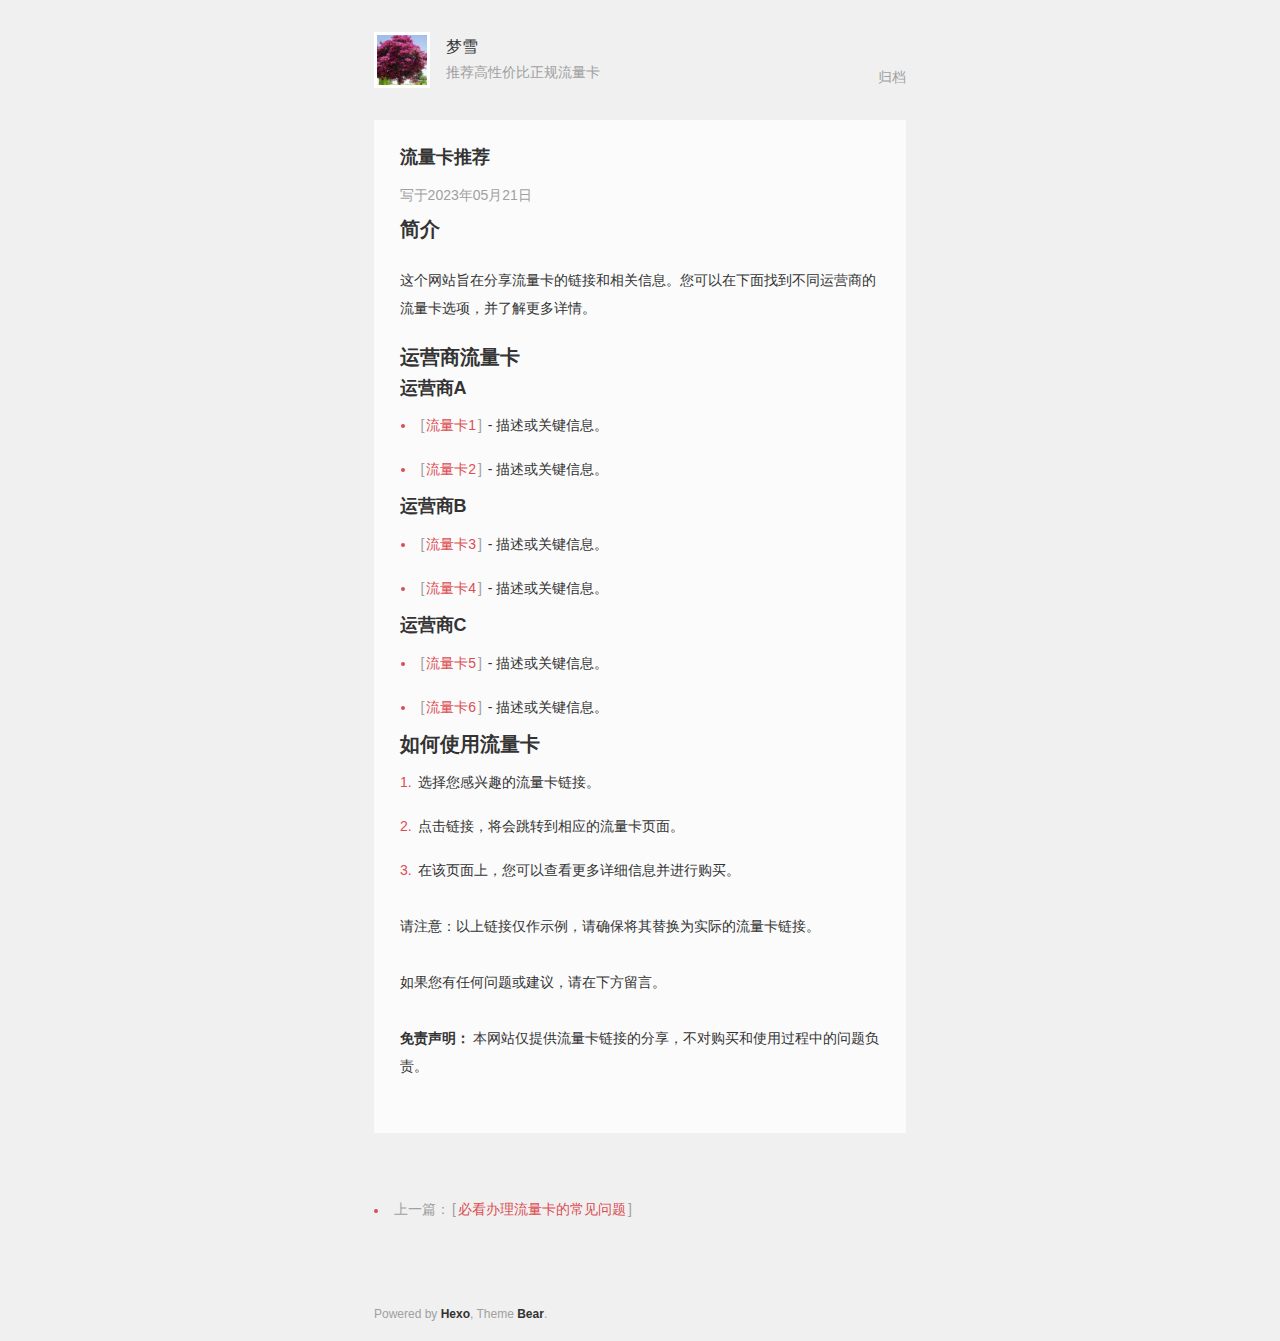
<file: 2023/05/21/流量卡推荐/index.html>
<!DOCTYPE html><html><head><meta charset="utf-8"><meta name="description" content=""><meta name="keyword"><meta name="viewport" content="width=device-width, initial-scale=1.0"><meta http-equiv="X-UA-Compatible" content="IE=edge"><title>流量卡推荐</title><link rel="shortcut icon" href="/images/avatar.png" type="image/x-icon"><link href="/styles/site.css" rel="stylesheet"><meta name="generator" content="Hexo 6.3.0"></head><body><header class="container" id="header"><div class="header"><div class="header-left"><div class="avatar"><img src="/images/avatar.png"></div><div class="author"><div class="author-name"><a href="/">梦雪</a></div><div class="about-me">推荐高性价比正规流量卡</div></div></div><div class="header-right"><ul class="navigation"><li><a href="/archives">归档</a></li></ul></div><div class="about-me-mask"><div class="about-me-wrap"><div class="about-me__header"><div class="avatar"><img src="/images/avatar.png"></div></div><ul class="socials"><li class="social-item"><span class="label"><img src="/images/socials/wechat.svg" alt="wxid_4er7x6kc2vvz22"></span><span>wxid_4er7x6kc2vvz22</span></li></ul></div></div></div></header><div class="container post"><section class="article"><div class="title">流量卡推荐</div><div class="date">写于2023年05月21日</div><div class="content"><h2 id="简介"><a href="#简介" class="headerlink" title="简介"></a>简介</h2><p>这个网站旨在分享流量卡的链接和相关信息。您可以在下面找到不同运营商的流量卡选项，并了解更多详情。</p>
<h2 id="运营商流量卡"><a href="#运营商流量卡" class="headerlink" title="运营商流量卡"></a>运营商流量卡</h2><h3 id="运营商A"><a href="#运营商A" class="headerlink" title="运营商A"></a>运营商A</h3><ul>
<li><a href="https://example.com/link1">流量卡1</a> - 描述或关键信息。</li>
<li><a href="https://example.com/link2">流量卡2</a> - 描述或关键信息。</li>
</ul>
<h3 id="运营商B"><a href="#运营商B" class="headerlink" title="运营商B"></a>运营商B</h3><ul>
<li><a href="https://example.com/link3">流量卡3</a> - 描述或关键信息。</li>
<li><a href="https://example.com/link4">流量卡4</a> - 描述或关键信息。</li>
</ul>
<h3 id="运营商C"><a href="#运营商C" class="headerlink" title="运营商C"></a>运营商C</h3><ul>
<li><a href="https://example.com/link5">流量卡5</a> - 描述或关键信息。</li>
<li><a href="https://example.com/link6">流量卡6</a> - 描述或关键信息。</li>
</ul>
<h2 id="如何使用流量卡"><a href="#如何使用流量卡" class="headerlink" title="如何使用流量卡"></a>如何使用流量卡</h2><ol>
<li>选择您感兴趣的流量卡链接。</li>
<li>点击链接，将会跳转到相应的流量卡页面。</li>
<li>在该页面上，您可以查看更多详细信息并进行购买。</li>
</ol>
<p>请注意：以上链接仅作示例，请确保将其替换为实际的流量卡链接。</p>
<p>如果您有任何问题或建议，请在下方留言。</p>
<p><strong>免责声明：</strong> 本网站仅提供流量卡链接的分享，不对购买和使用过程中的问题负责。</p>
</div><div class="tags"></div></section></div><div class="container"><ul class="nav"><li>上一篇：<a href="/2023/05/21/%E6%B5%81%E9%87%8F%E5%8D%A1%E6%8E%A8%E8%8D%90%20-%20%E5%89%AF%E6%9C%AC/">必看办理流量卡的常见问题</a></li></ul></div><div id="backToTop"><div class="back-arrow back-arrow-left"></div><div class="back-arrow back-arrow-right"></div></div><footer class="container"><div class="rights"><span>Powered by </span><a href="http://hexo.io" target="_blank">Hexo</a><span>, Theme </span><a href="https://github.com/gary-Shen/hexo-theme-bear" target="_blank">Bear</a><span>.</span></div></footer>
<script src="/script/jquery.min.js"></script>

<link rel="stylesheet" href="/fancybox/jquery.fancybox.css">

<script src="/fancybox/jquery.fancybox.pack.js"></script>

<script src="/script/index.js"></script>
<script>(function(i,s,o,g,r,a,m){i['GoogleAnalyticsObject']=r;i[r]=i[r]||function(){(i[r].q=i[r].q||[]).push(arguments)},i[r].l=1*new Date();a=s.createElement(o),m=s.getElementsByTagName(o)[0];a.async=1;a.src=g;m.parentNode.insertBefore(a,m)})(window,document,'script','//www.google-analytics.com/analytics.js','ga');
ga('create', 'UA-61220413-1', 'auto');
ga('send', 'pageview');</script>
<script src="/script/post.js"></script>
</body></html>
</file>
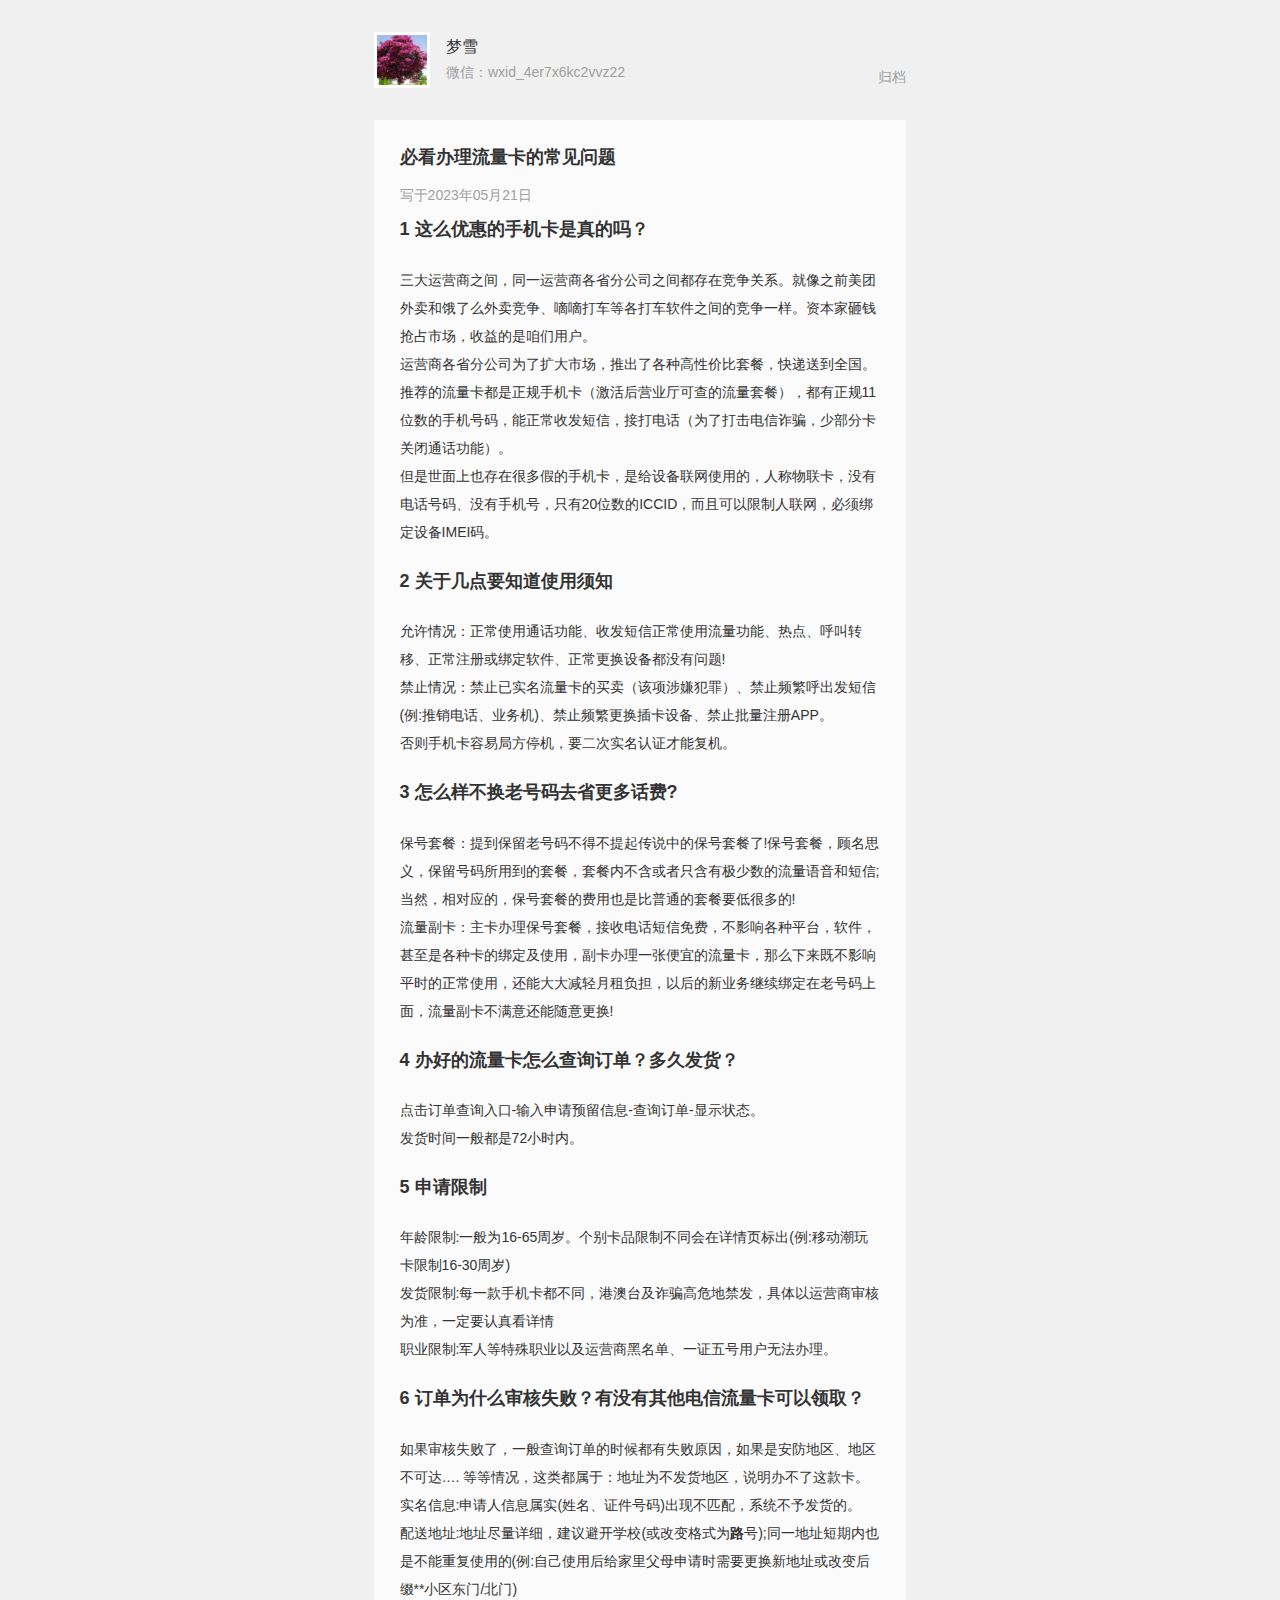
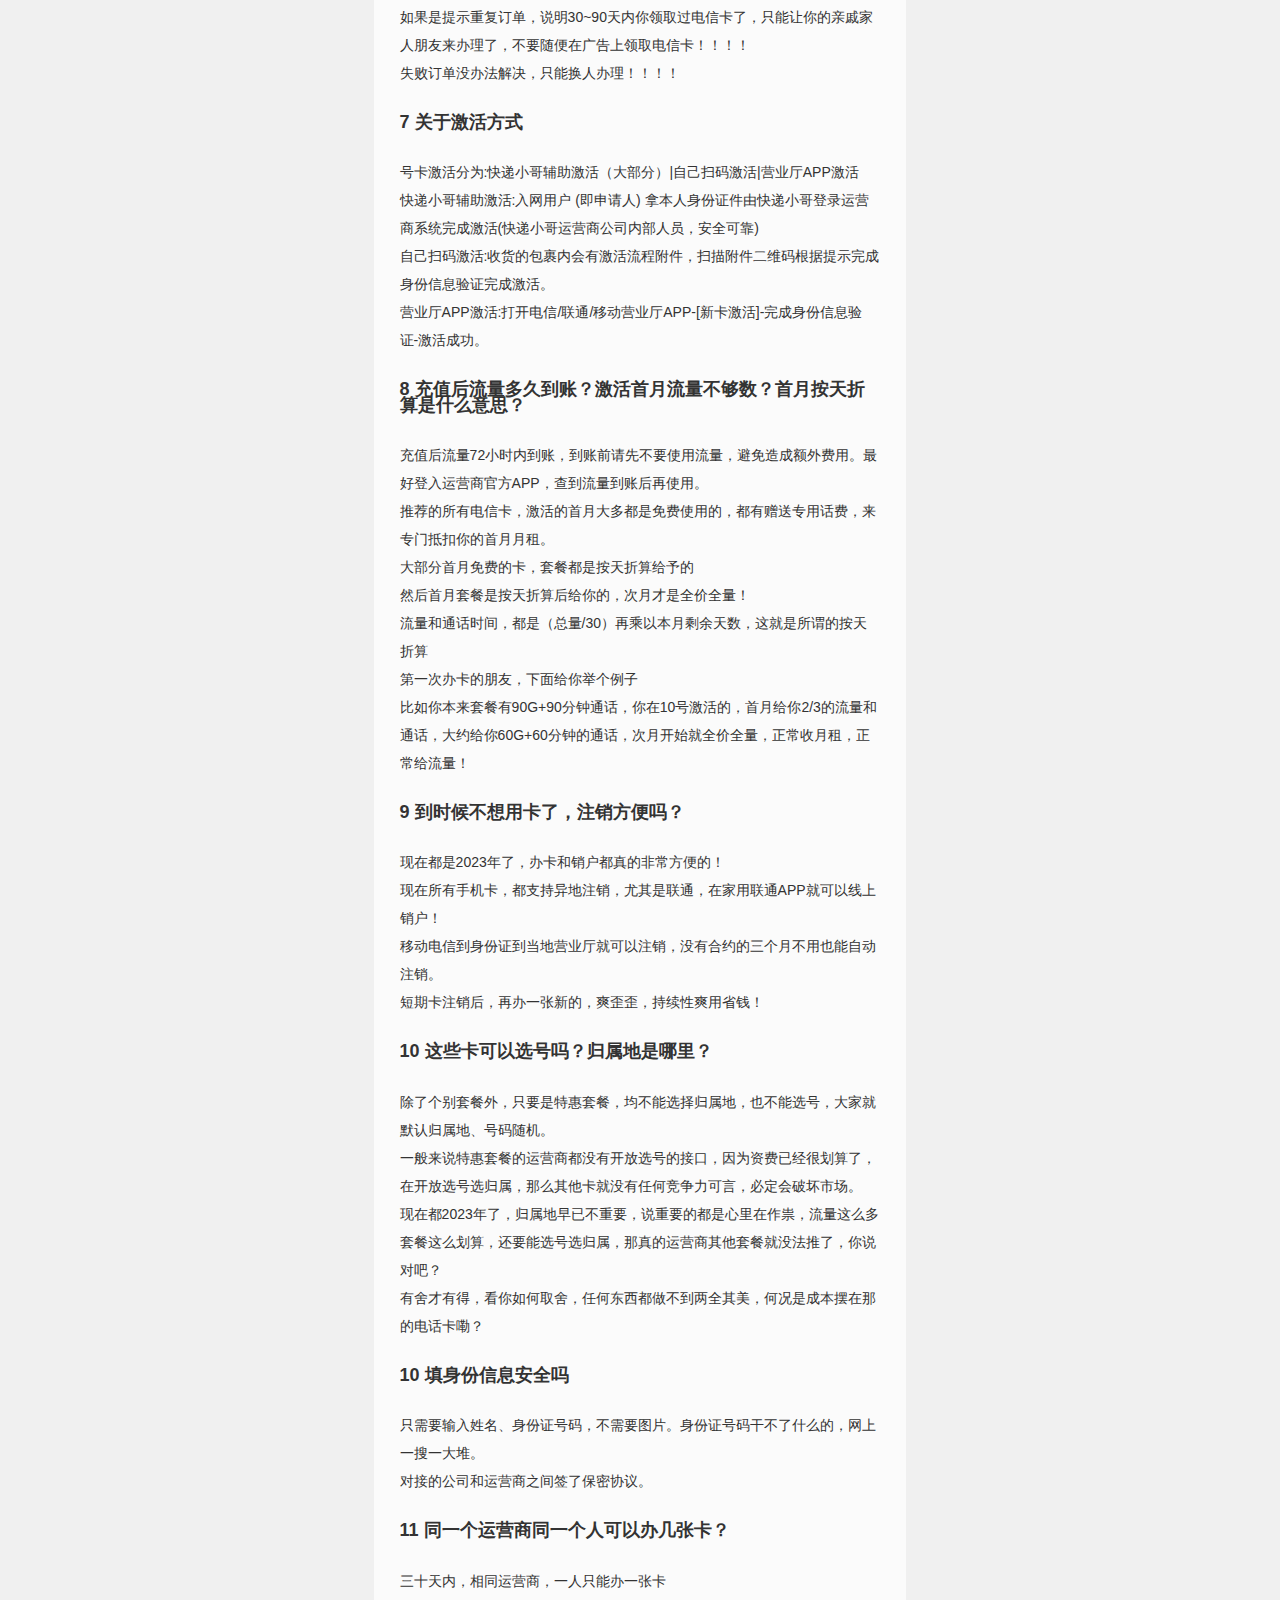
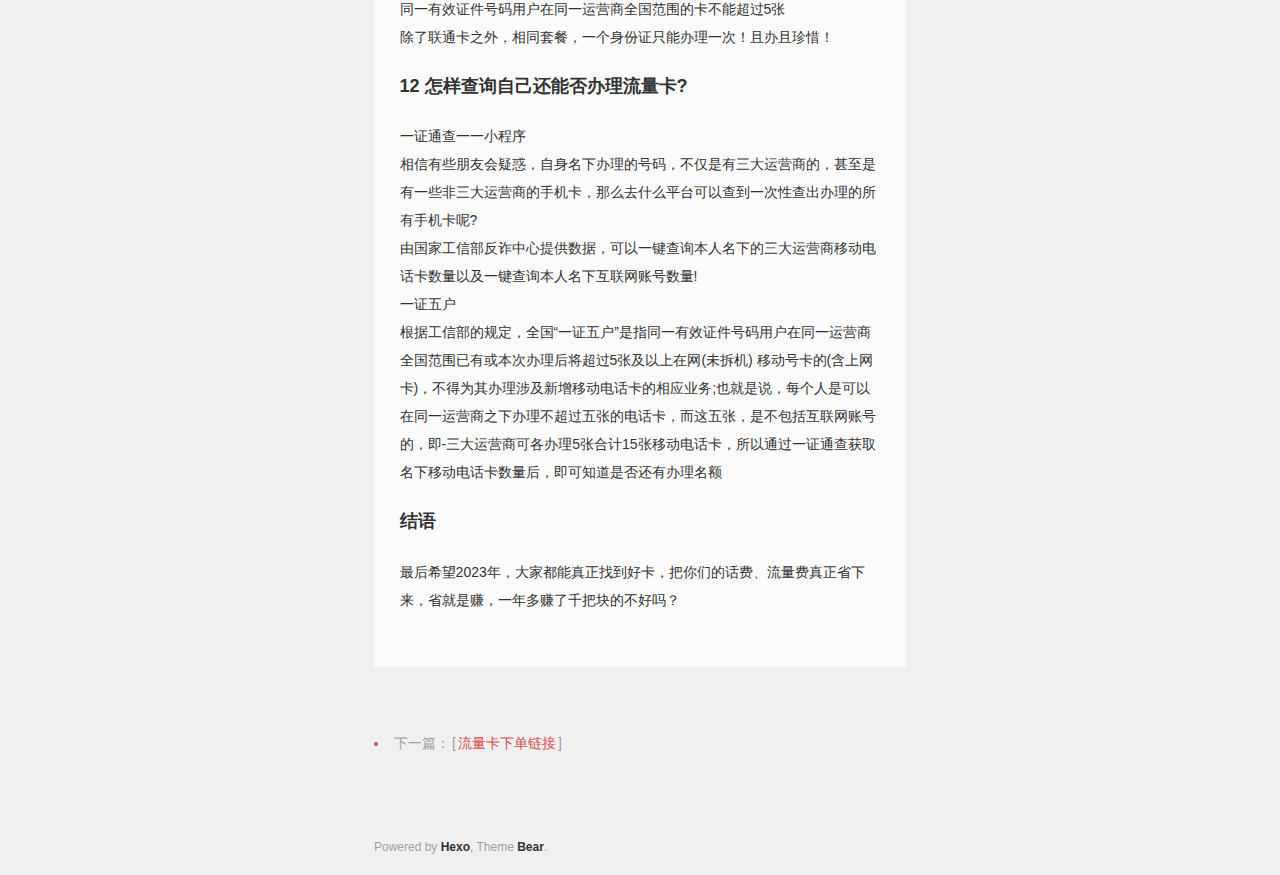
<file: 2023/05/21/流量卡注意事项/index.html>
<!DOCTYPE html><html><head><meta charset="utf-8"><meta name="description" content=""><meta name="keyword"><meta name="viewport" content="width=device-width, initial-scale=1.0"><meta http-equiv="X-UA-Compatible" content="IE=edge"><title>必看办理流量卡的常见问题</title><link rel="shortcut icon" href="/images/avatar.png" type="image/x-icon"><link href="/styles/site.css" rel="stylesheet"><meta name="generator" content="Hexo 6.3.0"></head><body><header class="container" id="header"><div class="header"><div class="header-left"><div class="avatar"><img src="/images/avatar.png"></div><div class="author"><div class="author-name"><a href="/">梦雪</a></div><div class="about-me">微信：wxid_4er7x6kc2vvz22</div></div></div><div class="header-right"><ul class="navigation"><li><a href="/archives">归档</a></li></ul></div><div class="about-me-mask"><div class="about-me-wrap"><div class="about-me__header"><div class="avatar"><img src="/images/avatar.png"></div></div><ul class="socials"><li class="social-item"><span class="label"><img src="/images/socials/wechat.svg" alt="wxid_4er7x6kc2vvz22"></span><span>wxid_4er7x6kc2vvz22</span></li></ul></div></div></div></header><div class="container post"><section class="article"><div class="title">必看办理流量卡的常见问题</div><div class="date">写于2023年05月21日</div><div class="content"><h3 id="1-这么优惠的手机卡是真的吗？"><a href="#1-这么优惠的手机卡是真的吗？" class="headerlink" title="1 这么优惠的手机卡是真的吗？"></a>1 这么优惠的手机卡是真的吗？</h3><p>三大运营商之间，同一运营商各省分公司之间都存在竞争关系。就像之前美团外卖和饿了么外卖竞争、嘀嘀打车等各打车软件之间的竞争一样。资本家砸钱抢占市场，收益的是咱们用户。<br>运营商各省分公司为了扩大市场，推出了各种高性价比套餐，快递送到全国。<br>推荐的流量卡都是正规手机卡（激活后营业厅可查的流量套餐），都有正规11位数的手机号码，能正常收发短信，接打电话（为了打击电信诈骗，少部分卡关闭通话功能）。<br>但是世面上也存在很多假的手机卡，是给设备联网使用的，人称物联卡，没有电话号码、没有手机号，只有20位数的ICCID，而且可以限制人联网，必须绑定设备IMEI码。</p>
<h3 id="2-关于几点要知道使用须知"><a href="#2-关于几点要知道使用须知" class="headerlink" title="2 关于几点要知道使用须知"></a>2 关于几点要知道使用须知</h3><p>允许情况：正常使用通话功能、收发短信正常使用流量功能、热点、呼叫转移、正常注册或绑定软件、正常更换设备都没有问题!<br>禁止情况：禁止已实名流量卡的买卖（该项涉嫌犯罪）、禁止频繁呼出发短信(例:推销电话、业务机)、禁止频繁更换插卡设备、禁止批量注册APP。<br>否则手机卡容易局方停机，要二次实名认证才能复机。</p>
<h3 id="3-怎么样不换老号码去省更多话费"><a href="#3-怎么样不换老号码去省更多话费" class="headerlink" title="3 怎么样不换老号码去省更多话费?"></a>3 怎么样不换老号码去省更多话费?</h3><p>保号套餐：提到保留老号码不得不提起传说中的保号套餐了!保号套餐，顾名思义，保留号码所用到的套餐，套餐内不含或者只含有极少数的流量语音和短信;当然，相对应的，保号套餐的费用也是比普通的套餐要低很多的!<br>流量副卡：主卡办理保号套餐，接收电话短信免费，不影响各种平台，软件，甚至是各种卡的绑定及使用，副卡办理一张便宜的流量卡，那么下来既不影响平时的正常使用，还能大大减轻月租负担，以后的新业务继续绑定在老号码上面，流量副卡不满意还能随意更换!</p>
<h3 id="4-办好的流量卡怎么查询订单？多久发货？"><a href="#4-办好的流量卡怎么查询订单？多久发货？" class="headerlink" title="4 办好的流量卡怎么查询订单？多久发货？"></a>4 办好的流量卡怎么查询订单？多久发货？</h3><p>点击订单查询入口-输入申请预留信息-查询订单-显示状态。<br>发货时间一般都是72小时内。</p>
<h3 id="5-申请限制"><a href="#5-申请限制" class="headerlink" title="5 申请限制"></a>5 申请限制</h3><p>年龄限制:一般为16-65周岁。个别卡品限制不同会在详情页标出(例:移动潮玩卡限制16-30周岁)<br>发货限制:每一款手机卡都不同，港澳台及诈骗高危地禁发，具体以运营商审核为准，一定要认真看详情<br>职业限制:军人等特殊职业以及运营商黑名单、一证五号用户无法办理。</p>
<h3 id="6-订单为什么审核失败？有没有其他电信流量卡可以领取？"><a href="#6-订单为什么审核失败？有没有其他电信流量卡可以领取？" class="headerlink" title="6 订单为什么审核失败？有没有其他电信流量卡可以领取？"></a>6 订单为什么审核失败？有没有其他电信流量卡可以领取？</h3><p>如果审核失败了，一般查询订单的时候都有失败原因，如果是安防地区、地区不可达…. 等等情况，这类都属于：地址为不发货地区，说明办不了这款卡。<br>实名信息:申请人信息属实(姓名、证件号码)出现不匹配，系统不予发货的。<br>配送地址:地址尽量详细，建议避开学校(或改变格式为<strong>路</strong>号);同一地址短期内也是不能重复使用的(例:自己使用后给家里父母申请时需要更换新地址或改变后缀**小区东门&#x2F;北门)<br>如果是提示重复订单，说明30~90天内你领取过电信卡了，只能让你的亲戚家人朋友来办理了，不要随便在广告上领取电信卡！！！！<br>失败订单没办法解决，只能换人办理！！！！</p>
<h3 id="7-关于激活方式"><a href="#7-关于激活方式" class="headerlink" title="7 关于激活方式"></a>7 关于激活方式</h3><p>号卡激活分为:快递小哥辅助激活（大部分）|自己扫码激活|营业厅APP激活<br>快递小哥辅助激活:入网用户 (即申请人) 拿本人身份证件由快递小哥登录运营商系统完成激活(快递小哥运营商公司内部人员，安全可靠)<br>自己扫码激活:收货的包裹内会有激活流程附件，扫描附件二维码根据提示完成身份信息验证完成激活。<br>营业厅APP激活:打开电信&#x2F;联通&#x2F;移动营业厅APP-[新卡激活]-完成身份信息验证-激活成功。</p>
<h3 id="8-充值后流量多久到账？激活首月流量不够数？首月按天折算是什么意思？"><a href="#8-充值后流量多久到账？激活首月流量不够数？首月按天折算是什么意思？" class="headerlink" title="8 充值后流量多久到账？激活首月流量不够数？首月按天折算是什么意思？"></a>8 充值后流量多久到账？激活首月流量不够数？首月按天折算是什么意思？</h3><p>充值后流量72小时内到账，到账前请先不要使用流量，避免造成额外费用。最好登入运营商官方APP，查到流量到账后再使用。<br>推荐的所有电信卡，激活的首月大多都是免费使用的，都有赠送专用话费，来专门抵扣你的首月月租。<br>大部分首月免费的卡，套餐都是按天折算给予的<br>然后首月套餐是按天折算后给你的，次月才是全价全量！<br>流量和通话时间，都是（总量&#x2F;30）再乘以本月剩余天数，这就是所谓的按天折算<br>第一次办卡的朋友，下面给你举个例子<br>比如你本来套餐有90G+90分钟通话，你在10号激活的，首月给你2&#x2F;3的流量和通话，大约给你60G+60分钟的通话，次月开始就全价全量，正常收月租，正常给流量！</p>
<h3 id="9-到时候不想用卡了，注销方便吗？"><a href="#9-到时候不想用卡了，注销方便吗？" class="headerlink" title="9 到时候不想用卡了，注销方便吗？"></a>9 到时候不想用卡了，注销方便吗？</h3><p>现在都是2023年了，办卡和销户都真的非常方便的！<br>现在所有手机卡，都支持异地注销，尤其是联通，在家用联通APP就可以线上销户！<br>移动电信到身份证到当地营业厅就可以注销，没有合约的三个月不用也能自动注销。<br>短期卡注销后，再办一张新的，爽歪歪，持续性爽用省钱！</p>
<h3 id="10-这些卡可以选号吗？归属地是哪里？"><a href="#10-这些卡可以选号吗？归属地是哪里？" class="headerlink" title="10 这些卡可以选号吗？归属地是哪里？"></a>10 这些卡可以选号吗？归属地是哪里？</h3><p>除了个别套餐外，只要是特惠套餐，均不能选择归属地，也不能选号，大家就默认归属地、号码随机。<br>一般来说特惠套餐的运营商都没有开放选号的接口，因为资费已经很划算了，在开放选号选归属，那么其他卡就没有任何竞争力可言，必定会破坏市场。<br>现在都2023年了，归属地早已不重要，说重要的都是心里在作祟，流量这么多套餐这么划算，还要能选号选归属，那真的运营商其他套餐就没法推了，你说对吧？<br>有舍才有得，看你如何取舍，任何东西都做不到两全其美，何况是成本摆在那的电话卡嘞？</p>
<h3 id="10-填身份信息安全吗"><a href="#10-填身份信息安全吗" class="headerlink" title="10 填身份信息安全吗"></a>10 填身份信息安全吗</h3><p>只需要输入姓名、身份证号码，不需要图片。身份证号码干不了什么的，网上一搜一大堆。<br>对接的公司和运营商之间签了保密协议。</p>
<h3 id="11-同一个运营商同一个人可以办几张卡？"><a href="#11-同一个运营商同一个人可以办几张卡？" class="headerlink" title="11 同一个运营商同一个人可以办几张卡？"></a>11 同一个运营商同一个人可以办几张卡？</h3><p>三十天内，相同运营商，一人只能办一张卡<br>同一有效证件号码用户在同一运营商全国范围的卡不能超过5张<br>除了联通卡之外，相同套餐，一个身份证只能办理一次！且办且珍惜！</p>
<h3 id="12-怎样查询自己还能否办理流量卡"><a href="#12-怎样查询自己还能否办理流量卡" class="headerlink" title="12 怎样查询自己还能否办理流量卡?"></a>12 怎样查询自己还能否办理流量卡?</h3><p>一证通查一一小程序<br>相信有些朋友会疑惑，自身名下办理的号码，不仅是有三大运营商的，甚至是有一些非三大运营商的手机卡，那么去什么平台可以查到一次性查出办理的所有手机卡呢?<br>由国家工信部反诈中心提供数据，可以一键查询本人名下的三大运营商移动电话卡数量以及一键查询本人名下互联网账号数量!<br>一证五户<br>根据工信部的规定，全国“一证五户”是指同一有效证件号码用户在同一运营商全国范围已有或本次办理后将超过5张及以上在网(未拆机) 移动号卡的(含上网卡)，不得为其办理涉及新增移动电话卡的相应业务;也就是说，每个人是可以在同一运营商之下办理不超过五张的电话卡，而这五张，是不包括互联网账号的，即-三大运营商可各办理5张合计15张移动电话卡，所以通过一证通查获取名下移动电话卡数量后，即可知道是否还有办理名额</p>
<h3 id="结语"><a href="#结语" class="headerlink" title="结语"></a>结语</h3><p>最后希望2023年，大家都能真正找到好卡，把你们的话费、流量费真正省下来，省就是赚，一年多赚了千把块的不好吗？</p>
</div><div class="tags"></div></section></div><div class="container"><ul class="nav"><li>下一篇：<a href="/2023/05/21/%E6%B5%81%E9%87%8F%E5%8D%A1%E4%B8%8B%E5%8D%95%E9%93%BE%E6%8E%A5/">流量卡下单链接</a></li></ul></div><div id="backToTop"><div class="back-arrow back-arrow-left"></div><div class="back-arrow back-arrow-right"></div></div><footer class="container"><div class="rights"><span>Powered by </span><a href="http://hexo.io" target="_blank">Hexo</a><span>, Theme </span><a href="https://github.com/gary-Shen/hexo-theme-bear" target="_blank">Bear</a><span>.</span></div></footer>
<script src="/script/jquery.min.js"></script>

<link rel="stylesheet" href="/fancybox/jquery.fancybox.css">

<script src="/fancybox/jquery.fancybox.pack.js"></script>

<script src="/script/index.js"></script>
<script>(function(i,s,o,g,r,a,m){i['GoogleAnalyticsObject']=r;i[r]=i[r]||function(){(i[r].q=i[r].q||[]).push(arguments)},i[r].l=1*new Date();a=s.createElement(o),m=s.getElementsByTagName(o)[0];a.async=1;a.src=g;m.parentNode.insertBefore(a,m)})(window,document,'script','//www.google-analytics.com/analytics.js','ga');
ga('create', 'UA-61220413-1', 'auto');
ga('send', 'pageview');</script>
<script src="/script/post.js"></script>
</body></html>
</file>
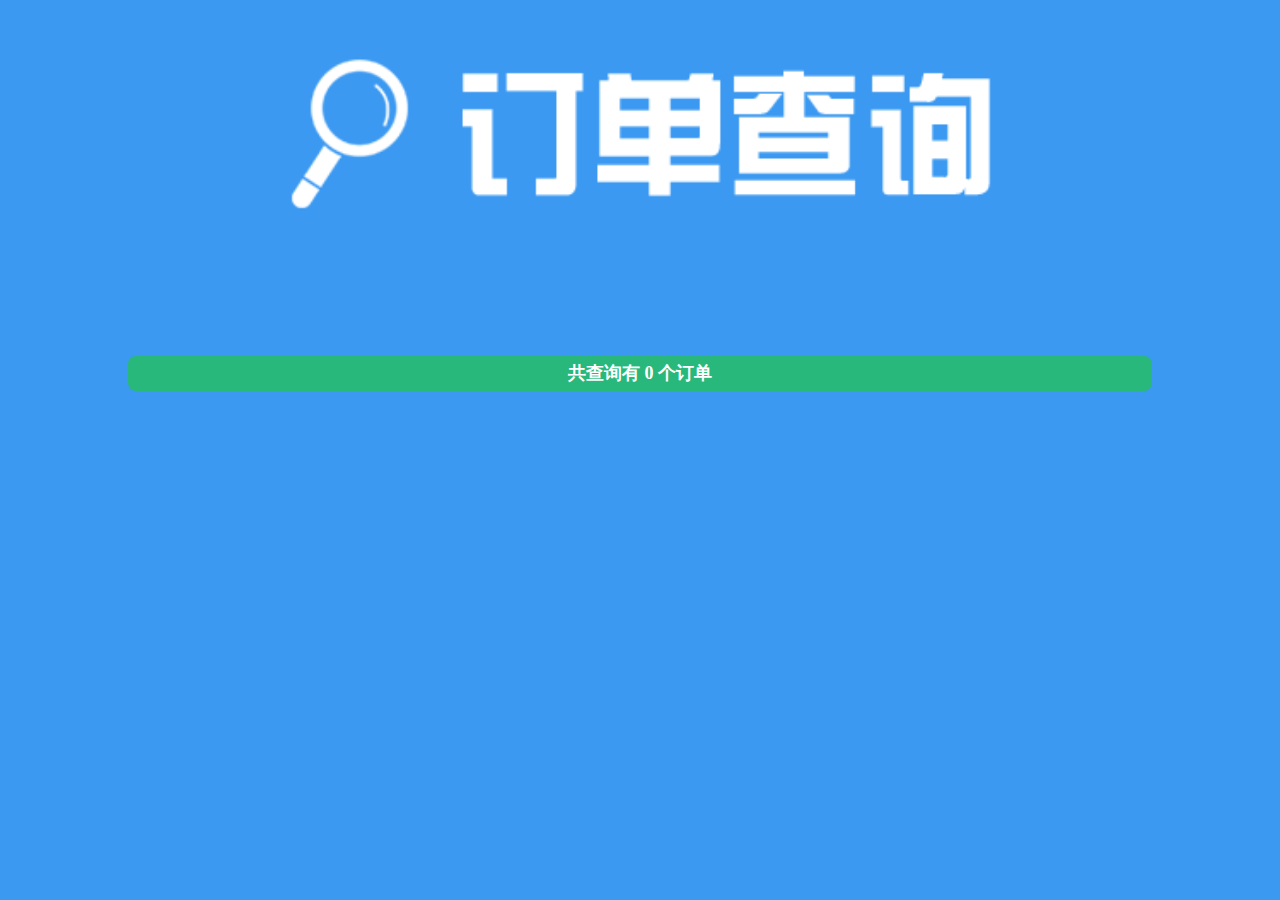
<file: ddcx/xq.html>
<!DOCTYPE html>
<html lang="en">

<head>
    <meta charset="UTF-8">
    <meta name="viewport" content="width=device-width, initial-scale=1.0">
    <link rel="stylesheet" href="css/index.css">
    <title>订单详情</title>
</head>

<body>
    <div class="app">
        <div class="top1"><img src="./img/top1.png" alt=""></div>
        <div class="ddbh">共查询有 0 个订单</div>
        <div class="conten">
        </div>
    </div>
</body>
<script src="https://apps.bdimg.com/libs/jquery/2.1.4/jquery.min.js"></script>
<script>
    $.getJSON("http://hk.haokale.com/card/info/query/order/list?phone=" + window.location.search.substr(7, 20), function (res) {
        $(".ddbh").html(`共查询有  ${res.data.length} 个订单`)
        $.each(res.data, function (i, item) {

            $(".conten").append(`
            <div class="list">
                <ul>
            <li  class="one">姓名</li>
                <li class="two">${item.name}</li>
            </ul>
            <ul>
                <li class="one">联系电话</li>
                <li class="two">${item.phone}</li>
            </ul>
            <ul>
                <li  class="one">套餐名称</li>
                <li class="two">${(item.productSku).substring(6, 12)}</li>
            </ul>
            <ul>
                <li  class="one">快递公司</li>
                <li class="two">${item.trackingCompany == null ? `---` : item.trackingCompany}</li>
            </ul>
            <ul>
                <li  class="one">物流单号</li>
                <li class="two">${item.trackingNumber == null ? `--- ` : item.trackingNumber}</li>
            </ul>

            <ul>
                <li  class="one">收件地区</li>
                <li class="two">${item.address}</li>
            </ul>
            <ul>
                <li  class="one">提交时间</li>
                <li class="two">${item.createTime}</li>
            </ul>
            <ul style="border-bottom: ${item.reason == "" || item.reason == null ? "none" : ""}" class="hide">
                <li  class="one" >订单状态</li>
                <li class="two"><span class=${item.state == "订单终止" || item.state == "开卡失败" ? "cuwu" : ""}>${item.state}</span></li>
            </ul>
            <div class="dddt" style="display: ${item.reason == "" || item.reason == null ? "none" : ""}">
            <div>订单实时动态: <br><span class="reason">${item.reason}</span></div>
            </div>
            </div>
            
        `)
        })

    })
</script>

</html>
</file>
<file: css/page.css>
* {
    box-sizing: border-box;
}

body {
    margin: 0px;
    padding: 0px;
    box-sizing: border-box;
    background: #f5f5f5;
}

#app {
    position: relative;
}

.title {
    width: 100%;
    /* height: 0.77rem; */
    background: #ffffff;
    font-size: 0.26rem;
    padding: 0.41rem 0.32rem;
    /* display: flex;
    justify-content: space-between; */
}

.pageName {
    font-size: 0.4rem;
    color: #000000;
}

.pagePraise {
    display: inline-flex;
}

.page-box-left {
    width: max-content;
    padding: 0.07rem 0.08rem;
    border: 0.012rem solid #e0e0e0;
    border-radius: 0.04rem 0px 0px 0.04rem;
    -webkit-border-radius: 0.04rem 0px 0px 0.04rem;
    -moz-border-radius: 0.04rem 0px 0px 0.04rem;
    -ms-border-radius: 0.04rem 0px 0px 0.04rem;
    -o-border-radius: 0.04rem 0px 0px 0.04rem;
}

.page-box-right {
    min-width: max-content;
    font-size: 0.24rem;
    color: #cb9d59;
    padding: 0.07rem 0.08rem;
    box-sizing: border-box;
    border-top: 0.012rem solid #e0e0e0;
    border-right: 0.012rem solid #e0e0e0;
    border-bottom: 0.012rem solid #e0e0e0;
    border-radius: 0px 0.04rem 0.04rem 0px;
    -webkit-border-radius: 0px 0.04rem 0.04rem 0px;
    -moz-border-radius: 0px 0.04rem 0.04rem 0px;
    -ms-border-radius: 0px 0.04rem 0.04rem 0px;
    -o-border-radius: 0px 0.04rem 0.04rem 0px;
}

.praise {
    width: 1.043rem;
    /* height: 0.246rem; */
}

.pageline {
    width: 100%;
    display: inline-flex;
}

.tag {
    width: max-content;
    padding: 0.03rem 0.08rem;
    background: rgba(255, 255, 255, 1);
    font-size: 0.24rem;
    border-radius: 0.04rem;
    -webkit-border-radius: 0.04rem;
    -moz-border-radius: 0.04rem;
    -ms-border-radius: 0.04rem;
    -o-border-radius: 0.04rem;
}

.color1 {
    color: #ff7642;
    border: 0.014rem solid #ff7642;
}

.color2 {
    color: #8a14ff;
    border: 0.014rem solid #8a14ff;
}

.color3 {
    color: #14a1ff;
    border: 0.014rem solid #14a1ff;
}

.marginBottom4 {
    margin-bottom: 0.04rem;
}

.marginBottom12 {
    margin-bottom: 0.12rem;
}

.marginRight6 {
    margin-right: 0.06rem;
}

.marginLeft8 {
    margin-left: 0.08rem;
}

.marginRight16 {
    margin-right: 0.16rem;
}

.marginRight12 {
    margin-right: 0.12rem;
}

.flex-align-center {
    display: flex;
    align-items: center;
}

.flex-content-center {
    display: flex;
    justify-content: center;
}

.flex-all-center {
    display: flex;
    justify-content: center;
    align-items: center;
}

.imageSize24 {
    width: 0.24rem;
    height: 0.24rem;
}

.list {
    width: 100%;
    /* height: calc(100vh - 0.77rem); */
    overflow-y: auto;
    overflow-x: hidden;
    /* padding: 0.16rem 0.24rem; */
}

.proBox {
    position: relative;
    width: 100%;
    border-radius: 0.16rem;
    background: #fff;
    -webkit-border-radius: 0.16rem;
    -moz-border-radius: 0.16rem;
    -ms-border-radius: 0.16rem;
    -o-border-radius: 0.16rem;
    margin-bottom: 0.24rem;
    padding: 0.3rem 0.18rem 0.3rem 0.18rem;
    display: flex;
    box-shadow: 0px 0px 0.1rem rgba(0, 0, 0, 0.1);
}

.imageUrl {
    width: 1.91rem;
    height: 1.91rem;
    min-width: 1.91rem;
    min-height: 1.91rem;
    background: rgba(232, 232, 232, 1);
    border-radius: 0.06rem;
    -webkit-border-radius: 0.06rem;
    -moz-border-radius: 0.06rem;
    -ms-border-radius: 0.06rem;
    -o-border-radius: 0.06rem;
    position: relative;
    margin-right: 0.23rem;
    overflow: hidden;
}

.header {
    width: 0.24rem;
    height: 0.24rem;
    background: rgba(0, 0, 0, 0.24);
    border-radius: 0.06rem 0px 0px 0px;
    -webkit-border-radius: 0.06rem 0px 0px 0px;
    -moz-border-radius: 0.06rem 0px 0px 0px;
    -ms-border-radius: 0.06rem 0px 0px 0px;
    -o-border-radius: 0.06rem 0px 0px 0px;
    position: absolute;
    top: 0px;
    left: 0px;
    font-size: 0.16rem;
    font-weight: 400;
    line-height: 22px;
    color: #ffffff;
}

.proInfo {
    width: calc(100% - 2.2rem);
    position: relative;
    display: flex;
    flex-direction: column;
    justify-content: space-between;
    /* background: red; */
}

.proTitle {
    font-size: 0.3rem;
    font-weight: bold;
    color: #191919;
}

.pointCss {
    overflow: hidden;
    text-overflow: ellipsis;
    white-space: nowrap;
}

.sellingPoint {
    display: flex;
    justify-content: center;
    align-items: center;
    font-size: 10px;
    height: 15px;
    background: linear-gradient(90deg, #f99e5d 0%, #fc3f39 100%);
    border-radius: 3px;

    color: #fff;
    padding: 0.05rem 0.07rem;
    line-height: 15px;

    /* box-sizing: border-box; */
}

.postage {
    font-size: 0.22rem;
    color: #666666;
}

.stockOrflamesNum {
    display: flex;
    /* height: 0.3rem; */
    font-size: 0.24rem;
    color: #999999;
    overflow: hidden;
    text-overflow: ellipsis;
    display: -webkit-box;
    -webkit-box-orient: vertical;
    -webkit-line-clamp: 2;
    /* margin-bottom: 0.2rem; */
}

.stock {
    display: flex;
    height: 0.3rem;
    background: #fcf1ec;
    border-radius: 0.04rem;
    -webkit-border-radius: 0.04rem;
    -moz-border-radius: 0.04rem;
    -ms-border-radius: 0.04rem;
    -o-border-radius: 0.04rem;
    font-size: 0.2rem;
    color: #ee7a4f;
    padding: 0 0.1rem;
}

.flamesNum {
    height: 0.3rem;
    font-size: 0.2rem;
    color: #666666;
    padding: 0 0.1rem;
    position: absolute;
    top: -0.4rem;
}

.flamesNum>span {
    font-size: 0.3rem;
    color: #ff1b1b;
    font-weight: bold;
}

.priceOriginalPrice {
    display: flex;
    justify-content: space-between;
    align-items: flex-end;
    /* position: absolute;
    bottom: 0; */
    width: 100%;
    height: 1rem;
}

.priceGroup {
    display: flex;
    align-items: center;
}

.originalPrice {
    text-decoration: line-through;
    font-size: 0.24rem;
    color: #d4d4d4;
    margin-top: 0.08rem;
}

.price {
    font-size: 0.36rem;
    color: #0f0f0f;
    font-weight: bold;
}

.price>div>span {
    font-size: 0.24rem;
    color: #0f0f0f;
    font-weight: bold;
}

.buyBtn {
    /* position: absolute; */
    display: flex;
    right: 0rem;
    cursor: pointer;
    /* bottom: -0.2rem; */
}

.infoTop {
    display: flex;
    justify-content: space-between;
    align-items: center;
}

.btnIcon {
    width: 0.56rem;
    height: 0.56rem;
    background: rgba(42, 112, 255, 0.9);
    border-radius: 0.28rem 0px 0px 0.28rem;
    -webkit-border-radius: 0.28rem 0px 0px 0.28rem;
    -moz-border-radius: 0.28rem 0px 0px 0.28rem;
    -ms-border-radius: 0.28rem 0px 0px 0.28rem;
    -o-border-radius: 0.28rem 0px 0px 0.28rem;
}

.btnName {
    width: 1.65rem;
    height: 0.52rem;
    font-size: 0.26rem;
    color: #ffffff;
    height: 0.56rem;
    background: #ff6969;
    opacity: 1;
    border-radius: 0.28rem 0.28rem 0.28rem 0.28rem;
    padding: 0.1rem 0.14rem;
    -webkit-border-radius: 0.28rem 0.28rem 0.28rem 0.28rem;
    -moz-border-radius: 0.28rem 0.28rem 0.28rem 0.28rem;
    -ms-border-radius: 0.28rem 0.28rem 0.28rem 0.28rem;
    -o-border-radius: 0.28rem 0.28rem 0.28rem 0.28rem;
    position: relative;
}

.laoding,
.onMorde {
    width: 100%;
    height: 100%;
}

.onDateIcon {
    width: 100vw;
    height: 100vh;
    display: flex;
    flex-direction: column;
    justify-content: center;
    align-items: center;

}

.onMorde {
    display: flex;
    justify-content: center;
    align-items: center;
    flex-direction: column;
    margin-top: 2.4rem;
}

.noDateText {
    font-size: 0.28rem;
    color: #999999;
}

.hot {
    width: 0.28rem;
    height: 0.35rem;
    position: absolute;
    top: -0.3rem;
    right: 0.05rem;
}

.type2-container {
    flex: 1;
    display: flex;
    flex-direction: column;
    width: calc(100% - 2.3rem);
}

.title-container {
    display: flex;
    justify-content: space-between;
    align-items: center;
}

.main-title {
    font-size: 16px;
    flex: 1;
    margin-right: 0.12rem;
    font-weight: 600;
    overflow: hidden;
    white-space: nowrap;
    text-overflow: ellipsis;
}

.sub-title {
    font-size: 13px;
    color: #999999;
    margin-top: 0.1rem;
    line-height: 23px;
}

.inner {
    display: flex;
    margin-top: 0.14rem;
    justify-content: space-between;
    align-items: center;
    /* width: 100px; */
}

.min-text {
    max-width: 1.45rem;
    overflow: hidden;
    text-overflow: ellipsis;
    white-space: nowrap;
    font-size: 0.28rem;
    color: #333333;
    font-weight: 600;
    text-align: center;
}

.sub-text {
    max-width: 1.45rem;
    word-break: break-all;
    overflow: hidden;
    text-overflow: ellipsis;
    display: -webkit-box;
    -webkit-box-orient: vertical;
    -webkit-line-clamp: 2;
    font-size: 0.23rem;
    color: #999999;
    text-align: center;
}

.line {
    width: 0.01rem;
    height: 0.64rem;
    background-color: #cfcfcf;
    height: 100%;
    /* margin: 0 .23rem; */
}

.typeBtn {
    width: 1.65rem;
    height: 0.56rem;
    position: absolute;
    right: 0.18rem;
    bottom: 0.3rem;
    text-align: center;
    font-size: 0.26rem;
    line-height: 0.56rem;
    color: #fff;
    background-color: #ff696a;
    border-radius: 0.3rem;
    box-shadow: 0px 0.01rem 0.06rem 0px rgba(254, 2, 59, 0.5);
    align-self: flex-end;
}

.option_group {
    margin-bottom: 1.15rem;
}

.optionSize {
    width: 3.32rem;
    height: 0.68rem;
}

.marginBottom32 {
    margin-bottom: 0.32rem;
}

.marginBottom24 {
    margin-bottom: 0.24rem;
}

.marginRight22 {
    margin-right: 0.22rem;
}

.advice {
    width: 7.02rem;
    height: 2.4rem;
    border-radius: 0.16rem;
    -webkit-border-radius: 0.16rem;
    -moz-border-radius: 0.16rem;
    -ms-border-radius: 0.16rem;
    -o-border-radius: 0.16rem;
    overflow: hidden;
}

.pageList {
    position: absolute;
    /*  top: 3.03rem;*/
    top: 10px;
    left: 0px;
    width: 100vw;
    padding: 0 0.24rem 0.24rem 0.24rem;
    box-sizing: border-box;
    height: calc(100vh - 3.03rem);
}

.type3-ImgUrl {
    width: 3.06rem;
    height: 1.94rem;
    border-radius: 0.12rem;
    overflow: hidden;
    -webkit-border-radius: 0.12rem;
    -moz-border-radius: 0.12rem;
    -ms-border-radius: 0.12rem;
    -o-border-radius: 0.12rem;
    margin-right: 0.16rem;
}

.type3-title {
    font-size: 0.32rem;
}

.type3-imgae-1 {
    width: 1.12rem;
    height: 0.54rem;
    display: inherit;
}

.type3-Info {
    width: calc(100vw - 3.7rem);
}

.type3-line-1 {
    display: flex;
    justify-content: space-between;
}

.type3-sellingPoint {
    width: max-content;
    border: 0.012rem solid #e0b386;
    padding: 0 0.1rem;
    box-sizing: border-box;
    font-size: 0.2rem;
    border-radius: 0.04rem;
    -webkit-border-radius: 0.04rem;
    -moz-border-radius: 0.04rem;
    -ms-border-radius: 0.04rem;
    -o-border-radius: 0.04rem;
    color: #e08e3e;
}

.marginRight8 {
    margin-right: 0.08rem;
}

.marginBottom8 {
    margin-bottom: 0.08rem;
}

.minHotIcon {
    width: 0.2rem;
    height: 0.26rem;
}

.type3-line-2 {
    height: 0.28rem;
    margin-bottom: 0.13rem;
}

.marketingTerminology {
    font-size: 0.2rem;
    color: #ff4f42;
}

.type3-line-4 {
    width: 2.44rem;
    height: 0.54rem;
    margin-top: 0.21rem;
}

.linkButtonImage {
    width: 2.44rem;
    height: 0.54rem;
    display: inherit;
}

.marketingTerminologybox {
    height: 0.28rem;
}

body,
div,
dl,
dt,
dd,
ul,
li,
h1,
h2,
h3,
h4,
h5,
h6,
code,
form,
input,
textarea,
p,
th,
td,
fieldset,
legend,
figure {
    margin: 0;
    padding: 0;
}

body {
    font-family: "微软雅黑", Arial;
}

ul,
ol {
    list-style: none;
}

a {
    text-decoration: none;
}

img {
    border: 0;
}

.list {
    display: none;
}

.on {
    display: block;
}

.uls1 {
    position: relative;
    text-align: center;
    width: 100%;
    /*z-index:5;*/
    font-size: 14px;
    height: 45px;
    /*line-height: 3em;*/
    background: #fff;
    -webkit-tap-highlight-color: rgba(0, 0, 0, 0);
}

.uls1 li {
    position: relative;
    color: #000;
    width: 24%;
    height: 45px;
    line-height: 45px;
    float: left;
    text-align: center;
    -webkit-tap-highlight-color: rgba(0, 0, 0, 0);
}

/* 下划线 */
.uls1:before,
.uls1:after {
    background-image: -webkit-linear-gradient(top, #CDCDCD, #CDCDCD 0%, transparent 0%),
        -webkit-linear-gradient(right, #CDCDCD, #CDCDCD 0%, transparent 0%),
        -webkit-linear-gradient(bottom, #CDCDCD, #CDCDCD 0%, transparent 0%),
        -webkit-linear-gradient(left, #CDCDCD, #CDCDCD 0%, transparent 0%);
}

/* 开户分享数据 */
.uls1 .border {
    position: absolute;
    bottom: 0px;
    left: 0.5em;
    width: 20%;
    height: 0.2em;
    background: #f00;
    -ms-transition: all 0.3s ease-in-out;
    -webkit-transition: all 0.3s ease-in-out;
    transition: all 0.3s ease-in-out;
    -webkit-transform: scale(.5);
    -ms-transform: scale(.5);
    transform: scale(.5);
}

.headers {
    padding: 20px 16px;
    height: 200px;
    background-color: #fff;
}

.headers p {
    margin-bottom: 10px;
    font-size: 20px;
    color: #000;
}

.kb {
    width: 88px;
    height: 25px;
    border: 1px solid #e0e0e0;
    border-radius: 2px;
    margin-right: 6px;
    float: left;
}

.dp {
    width: 62px;
    height: 25px;
    border-right: 1px solid #e0e0e0;
    float: left;
}

.dp img {
    width: 52px;
    height: 12px;
    float: left;
    margin-top: 6px;
    margin-left: 5px;
}

.sz {
    width: 23px;
    font-size: 12px;
    color: #cb9d59;
    line-height: 25px;
    text-align: center;
    float: left;
}

.name {
    width: 64px;
    height: 25px;
    color: rgb(255, 118, 66);
    border: 1px solid rgb(255, 118, 66);
    font-size: 10px;
    border-radius: 3px;
    line-height: 25px;
    text-align: center;
    float: left;
    margin-right: 5px;
}

.name2 {
    color: rgb(138, 20, 255);
    border: 1px solid rgb(138, 20, 255);
}

.name3 {
    color: rgb(20, 161, 255);
    border: 1px solid rgb(20, 161, 255);
}

.kf-dd {
    clear: both;
    width: 100%;
    height: 34px;
}

.kf {

    margin-top: 15px;
    width: 43%;
    height: 34px;
    background: url(../img/customer.png)center no-repeat;
    background-size: contain;
    float: left;
}

.dd {
    display: block;
    float: right;
    background: url(../img/orderSearch.png)center no-repeat;
    background-size: contain;
}

.active {
    font-weight: bold;
    color: rgb(255, 85, 0) !important;
}

.common-tab {
    width: 100%;
    padding: 10px 0 15px;
    background-color: #fff;
    position: fixed;
    left: 0;
    bottom: 0;
    display: flex;
    align-items: center;
    justify-content: space-around;
    -webkit-tap-highlight-color: rgba(0, 0, 0, 0);
}

.tab-normal {
    text-align: center;
    font-size: 10px;
    font-family: PingFang SC;
    font-weight: 500;
    color: #AAAAAA;
    -webkit-tap-highlight-color: rgba(0, 0, 0, 0);
}

.tab-normal img {
    width: 20px;
    height: 20px;
    -webkit-tap-highlight-color: rgba(0, 0, 0, 0);
}

.tab-active {
    font-size: 10px;
    font-family: PingFang SC;
    font-weight: 500;
    color: #327AFF;
    -webkit-tap-highlight-color: rgba(0, 0, 0, 0);
}
</file>
<file: styles/site.css>
hr {
  border: 1px dashed #ddd;
}
strong {
  font-weight: bold;
}
sup,
sub {
  font-size: 0.75em;
  line-height: 0;
  position: relative;
  vertical-align: baseline;
}
sup {
  top: -0.5em;
}
sub {
  bottom: -0.2em;
}
small {
  font-size: 0.85em;
}
acronym,
abbr {
  border-bottom: 1px dotted;
}
ul,
ol,
dl {
  margin: 0 20px;
}
ul ul,
ol ul,
ul ol,
ol ol {
  margin-top: 0;
  margin-bottom: 0;
}
ul {
  list-style: disc;
}
ol {
  list-style: decimal;
}
dt {
  font-weight: bold;
}
html,
body,
div,
span,
applet,
object,
iframe,
h1,
h2,
h3,
h4,
h5,
h6,
p,
blockquote,
pre,
a,
abbr,
acronym,
address,
big,
cite,
code,
del,
dfn,
em,
img,
ins,
kbd,
q,
s,
samp,
small,
strike,
strong,
sub,
sup,
tt,
var,
dl,
dt,
dd,
ol,
ul,
li,
fieldset,
form,
label,
legend,
table,
caption,
tbody,
tfoot,
thead,
tr,
th,
td {
  margin: 0;
  padding: 0;
  border: 0;
  outline: 0;
  font-weight: inherit;
  font-style: inherit;
  font-family: inherit;
  font-size: 100%;
  vertical-align: baseline;
}
body {
  line-height: 1;
  color: #000;
  background: #fff;
}
ol,
ul {
  list-style: none;
}
table {
  border-collapse: separate;
  border-spacing: 0;
  vertical-align: middle;
}
caption,
th,
td {
  text-align: left;
  font-weight: normal;
  vertical-align: middle;
}
a img {
  border: none;
}
html {
  font-size: 14px;
}
body {
  background-color: #f0f0f0;
  color: #333;
  font-family: -apple-system, "Avenir-light", "AvenirLTStd-Light", "Segoe UI", "Roboto", "Oxygen", "Ubuntu", "Cantarell", "Fira Sans", "Droid Sans", "Helvetica Neue", sans-serif;
  -webkit-font-smoothing: antialiased;
  line-height: 1.6rem;
}
a {
  position: relative;
  color: #333;
  text-decoration: none;
  -webkit-transition: color 0.2s ease;
  -moz-transition: color 0.2s ease;
  -ms-transition: color 0.2s ease;
  transition: color 0.2s ease;
}
a:hover {
  color: #db4d52;
}
#backToTop {
  position: fixed;
  z-index: 999;
  bottom: 2.285714285714286rem;
  left: 50%;
  margin-left: 21.285714285714285rem;
  background-color: #fbfbfb;
  width: 2.285714285714286rem;
  height: 2.285714285714286rem;
  -webkit-transition: all 0.2s ease-in-out;
  -moz-transition: all 0.2s ease-in-out;
  -ms-transition: all 0.2s ease-in-out;
  transition: all 0.2s ease-in-out;
  display: -webkit-box;
  display: -moz-box;
  display: -webkit-flex;
  display: -ms-flexbox;
  display: box;
  display: flex;
  -webkit-box-align: center;
  -moz-box-align: center;
  -ms-flex-align: center;
  -webkit-align-items: center;
  align-items: center;
  -webkit-box-pack: center;
  -moz-box-pack: center;
  -ms-flex-pack: center;
  -webkit-justify-content: center;
  justify-content: center;
  opacity: 0;
  cursor: pointer;
}
#backToTop.show {
  opacity: 1;
}
#backToTop:hover {
  -webkit-box-shadow: 0px 10px 20px rgba(0,0,0,0.07);
  box-shadow: 0px 10px 20px rgba(0,0,0,0.07);
}
#backToTop:hover .back-arrow-right {
  -webkit-transform: rotate(45deg) translate(-3px, 0px);
  -moz-transform: rotate(45deg) translate(-3px, 0px);
  -ms-transform: rotate(45deg) translate(-3px, 0px);
  transform: rotate(45deg) translate(-3px, 0px);
}
#backToTop:hover .back-arrow-left {
  -webkit-transform: rotate(-45deg) translate(3px, 0px);
  -moz-transform: rotate(-45deg) translate(3px, 0px);
  -ms-transform: rotate(-45deg) translate(3px, 0px);
  transform: rotate(-45deg) translate(3px, 0px);
}
#backToTop .back-arrow {
  background-color: #db4d52;
  width: 0.8rem;
  height: 2px;
  -webkit-transition: all 0.2s ease-in-out;
  -moz-transition: all 0.2s ease-in-out;
  -ms-transition: all 0.2s ease-in-out;
  transition: all 0.2s ease-in-out;
}
#backToTop .back-arrow-right {
  -webkit-transform: rotate(30deg) translate(-2px, 0px);
  -moz-transform: rotate(30deg) translate(-2px, 0px);
  -ms-transform: rotate(30deg) translate(-2px, 0px);
  transform: rotate(30deg) translate(-2px, 0px);
}
#backToTop .back-arrow-left {
  -webkit-transform: rotate(-30deg) translate(2px, 0px);
  -moz-transform: rotate(-30deg) translate(2px, 0px);
  -ms-transform: rotate(-30deg) translate(2px, 0px);
  transform: rotate(-30deg) translate(2px, 0px);
}
.container {
  width: 38rem;
  margin: 0 auto;
  -webkit-box-sizing: border-box;
  -moz-box-sizing: border-box;
  box-sizing: border-box;
}
@media screen and (max-width: 479px) {
  .container {
    width: 100%;
    padding: 0 1rem;
  }
}
.header {
  padding: 2.285714285714286rem 0;
  display: -webkit-box;
  display: -moz-box;
  display: -webkit-flex;
  display: -ms-flexbox;
  display: box;
  display: flex;
  -webkit-box-pack: justify;
  -moz-box-pack: justify;
  -ms-flex-pack: justify;
  -webkit-justify-content: space-between;
  justify-content: space-between;
  -webkit-box-align: end;
  -moz-box-align: end;
  -ms-flex-align: end;
  -webkit-align-items: flex-end;
  align-items: flex-end;
}
.header-left {
  display: -webkit-box;
  display: -moz-box;
  display: -webkit-flex;
  display: -ms-flexbox;
  display: box;
  display: flex;
}
.avatar {
  width: 4rem;
  height: 4rem;
  background-color: #fff;
  display: -webkit-box;
  display: -moz-box;
  display: -webkit-flex;
  display: -ms-flexbox;
  display: box;
  display: flex;
  -webkit-box-align: center;
  -moz-box-align: center;
  -ms-flex-align: center;
  -webkit-align-items: center;
  align-items: center;
  -webkit-box-pack: center;
  -moz-box-pack: center;
  -ms-flex-pack: center;
  -webkit-justify-content: center;
  justify-content: center;
  outline: 3px solid #fff;
  outline-offset: -3px;
}
.avatar img {
  width: 100%;
  height: 100%;
}
.author {
  margin-left: 1.142857142857143rem;
  display: -webkit-box;
  display: -moz-box;
  display: -webkit-flex;
  display: -ms-flexbox;
  display: box;
  display: flex;
  -webkit-box-orient: vertical;
  -moz-box-orient: vertical;
  -webkit-flex-direction: column;
  -ms-flex-direction: column;
  flex-direction: column;
  -webkit-box-pack: justify;
  -moz-box-pack: justify;
  -ms-flex-pack: justify;
  -webkit-justify-content: space-between;
  justify-content: space-between;
  padding: 0.3rem 0;
}
.author-name {
  font-size: 1.142857142857143rem;
}
.about-me {
  color: #a0a0a0;
}
.navigation:before,
.navigation:after {
  content: "";
  display: table;
}
.navigation:after {
  clear: both;
}
.navigation li {
  float: left;
  margin-left: 2rem;
}
.navigation li a {
  color: #a0a0a0;
}
.navigation li a:after {
  display: none;
}
.navigation li a:hover {
  color: #db4d52;
}
footer {
  color: #a0a0a0;
  font-size: 12px;
}
footer a {
  color: #333;
  font-weight: bold;
}
.rights {
  padding: 1.142857142857143rem 0;
}
.about-me-mask {
  position: fixed;
  background-color: rgba(255,255,255,0.48);
  top: 0;
  right: 0;
  bottom: 0;
  left: 0;
  height: 100%;
  z-index: 1000;
  display: none;
}
.about-me-mask.open {
  display: block;
}
.about-me-wrap {
  display: -webkit-box;
  display: -moz-box;
  display: -webkit-flex;
  display: -ms-flexbox;
  display: box;
  display: flex;
  -webkit-box-orient: vertical;
  -moz-box-orient: vertical;
  -webkit-flex-direction: column;
  -ms-flex-direction: column;
  flex-direction: column;
  -webkit-box-pack: center;
  -moz-box-pack: center;
  -ms-flex-pack: center;
  -webkit-justify-content: center;
  justify-content: center;
  -webkit-box-align: center;
  -moz-box-align: center;
  -ms-flex-align: center;
  -webkit-align-items: center;
  align-items: center;
  width: 30rem;
  margin: 10rem auto;
  padding: 2.285714285714286rem 0;
  -webkit-box-sizing: border-box;
  -moz-box-sizing: border-box;
  box-sizing: border-box;
  background-color: #fbfbfb;
  border: 1px solid #d0d0d0;
  border-radius: 6px;
  -webkit-box-shadow: 0px 10px 20px rgba(0,0,0,0.07);
  box-shadow: 0px 10px 20px rgba(0,0,0,0.07);
}
@media screen and (max-width: 479px) {
  .about-me-wrap {
    width: auto;
    margin: 10rem 1rem;
  }
}
.about-me__header .avatar {
  border-radius: 50%;
  outline: 0;
  overflow: hidden;
  -webkit-box-shadow: 0 6px 10px rgba(0,0,0,0.07);
  box-shadow: 0 6px 10px rgba(0,0,0,0.07);
}
.socials {
  margin-top: 2rem;
}
.social-item {
  margin-bottom: 1rem;
}
@media screen and (max-width: 479px) {
  .social-item {
    white-space: nowrap;
    overflow: hidden;
    text-overflow: ellipsis;
    width: 18rem;
  }
}
.social-item .label {
  width: 2rem;
  height: 2rem;
  display: inline-block;
  margin: 0 0.5rem;
  vertical-align: middle;
}
.social-item .label img {
  width: 100%;
  height: 100%;
}
.post {
  padding: 0;
}
.slide-hide {
  height: 0;
  -webkit-transition: all 1s ease-in-out;
  -moz-transition: all 1s ease-in-out;
  -ms-transition: all 1s ease-in-out;
  transition: all 1s ease-in-out;
}
.article {
  background-color: #fbfbfb;
  padding: 1.828571428571429rem;
  position: relative;
  margin-bottom: 4.571428571428571rem;
}
@media screen and (max-width: 479px) {
  .article {
    padding: 2.285714285714286rem;
    line-height: 2rem;
  }
}
.home .article {
  -webkit-transition: all 0.6s ease;
  -moz-transition: all 0.6s ease;
  -ms-transition: all 0.6s ease;
  transition: all 0.6s ease;
  margin-bottom: 2.285714285714286rem;
}
.home .article:hover {
  -webkit-box-shadow: 0px 10px 20px rgba(0,0,0,0.07);
  box-shadow: 0px 10px 20px rgba(0,0,0,0.07);
}
.article img {
  max-width: 100%;
  display: block;
}
.article s,
.article strike,
.article del {
  color: #a0a0a0;
}
.article u {
  text-decoration: none;
  position: relative;
}
.article u:after {
  position: absolute;
  content: ' ';
  bottom: 0;
  left: 0;
  width: 100%;
  height: 1px;
  background-color: #db4d52;
}
.article strong {
  font-weight: bold;
}
.article em,
.article cite {
  font-style: italic;
}
.article .checkbox-wrap {
  background-size: 80%;
  background-position: center;
  background-color: #fff;
  width: 1rem;
  height: 1rem;
  display: inline-block;
  padding: 1px;
  margin-right: 0.3rem;
  vertical-align: text-top;
  border-radius: 3px;
  border: 1px #a7b0b3 solid;
}
.article .checkbox-wrap.checked {
  background-image: url("/images/check.svg");
  background-repeat: no-repeat;
}
.article .checkbox-wrap input {
  display: none;
}
.article .check-content.checked {
  text-decoration: line-through;
  color: #a0a0a0;
}
.article #more {
  display: none;
}
.article dt {
  font-weight: bold;
}
.article ul {
  list-style: disc;
}
.article ol {
  list-style: decimal;
}
.article li {
  line-height: 2rem;
  margin-bottom: 1.142857142857143rem;
  margin-left: 1.142857142857143rem;
  padding-left: 0.2rem;
  color: #db4d52;
}
@media screen and (max-width: 479px) {
  .article li {
    font-size: 1.142857142857143rem;
  }
}
.article li .li-inner {
  color: #333;
}
.home .article li .li-inner {
  color: #a0a0a0;
}
.article li .li-inner p {
  margin: 0;
}
.title {
  font-size: 18px;
  font-weight: bold;
  margin-bottom: 1.142857142857143rem;
  line-height: 1.6rem;
}
.home .title {
  display: block;
}
@media screen and (max-width: 479px) {
  .post .title {
    line-height: 2.8rem;
    font-size: 1.6rem;
  }
}
.title:after {
  display: none;
}
.content p {
  line-height: 2rem;
  margin: 2rem 0;
}
@media screen and (max-width: 479px) {
  .content p {
    font-size: 1.142857142857143rem;
  }
}
.content h1,
.content h2,
.content h3,
.content h4,
.content h5,
.content h6 {
  font-weight: bold;
  line-height: 1.1rem;
  margin: 1.1rem 0;
}
.content h1 {
  font-size: 22px;
}
.content h2 {
  font-size: 20px;
}
.content h3 {
  font-size: 18px;
}
.content h4 {
  font-size: 16px;
}
.content h5 {
  font-size: 14px;
}
.content a {
  color: #db4d52;
}
.content a:before {
  content: '[';
  margin: 0 2px;
  color: #a0a0a0;
}
.content a:after {
  content: ']';
  margin: 0 2px;
  color: #a0a0a0;
}
.content a.headerlink:after,
.content a.fancybox:after,
.content a.headerlink:before,
.content a.fancybox:before {
  display: none;
}
.nav {
  margin-bottom: 4.571428571428571rem;
}
.nav li {
  position: relative;
  color: #a0a0a0;
  margin-bottom: 1.142857142857143rem;
  line-height: 1.8rem;
}
.nav li a {
  color: #db4d52;
}
.nav li a:before {
  content: '[';
  margin: 0 2px;
  color: #a0a0a0;
}
.nav li a:after {
  content: ']';
  margin: 0 2px;
  color: #a0a0a0;
}
.nav li:before {
  content: ' ';
  display: inline-block;
  vertical-align: middle;
  left: -gutter-size;
  background-color: #db4d52;
  width: 4px;
  height: 4px;
  border-radius: 2px;
  margin-right: 1.142857142857143rem;
}
.excerpt {
  color: #a0a0a0;
  margin: 1.142857142857143rem 0;
}
.article-footer {
  display: -webkit-box;
  display: -moz-box;
  display: -webkit-flex;
  display: -ms-flexbox;
  display: box;
  display: flex;
  -webkit-box-pack: justify;
  -moz-box-pack: justify;
  -ms-flex-pack: justify;
  -webkit-justify-content: space-between;
  justify-content: space-between;
}
.date {
  color: #a0a0a0;
  margin-bottom: 1.142857142857143rem;
}
.home .date {
  margin-bottom: 0;
}
.excerpt-link {
  font-size: 1rem;
}
.home .tags {
  margin-bottom: 1.142857142857143rem;
}
.tag-link {
  background-color: #a7b0b3;
  color: #fff;
  line-height: 22px;
  padding: 0 0.6rem;
  display: inline-block;
  border-radius: 12px;
  margin-right: 0.5rem;
  font-size: 12px;
}
.tag-link:last-child {
  margin-right: 0;
}
.tag-link:hover {
  color: #fff;
}
.tag-link:before {
  content: '#';
  color: #e0e8ed;
  margin-right: 0.2rem;
}
.archives {
  display: -webkit-box;
  display: -moz-box;
  display: -webkit-flex;
  display: -ms-flexbox;
  display: box;
  display: flex;
  -webkit-box-lines: multiple;
  -moz-box-lines: multiple;
  -webkit-flex-wrap: wrap;
  -ms-flex-wrap: wrap;
  flex-wrap: wrap;
}
.post-archive {
  -webkit-box-sizing: border-box;
  -moz-box-sizing: border-box;
  box-sizing: border-box;
  margin: 1.142857142857143rem 0;
  -webkit-flex-basis: 50%;
  flex-basis: 50%;
}
@media screen and (max-width: 479px) {
  .post-archive {
    -webkit-flex-basis: 100%;
    flex-basis: 100%;
  }
}
@media screen and (min-width: 768px) {
  .post-archive:nth-child(2n + 1) {
    padding-right: 1rem;
  }
  .post-archive:nth-child(2n) {
    padding-left: 1rem;
  }
}
.post-archive__content {
  background-color: #fbfbfb;
  padding: 1.142857142857143rem;
  display: -webkit-box;
  display: -moz-box;
  display: -webkit-flex;
  display: -ms-flexbox;
  display: box;
  display: flex;
  line-height: 1.6rem;
  -webkit-transition: all 0.6s ease;
  -moz-transition: all 0.6s ease;
  -ms-transition: all 0.6s ease;
  transition: all 0.6s ease;
}
.post-archive__content:hover {
  -webkit-box-shadow: 0px 10px 20px rgba(0,0,0,0.07);
  box-shadow: 0px 10px 20px rgba(0,0,0,0.07);
}
.post-archive__month {
  color: #a7b0b3;
  -webkit-flex-basis: 3rem;
  flex-basis: 3rem;
  -webkit-flex-shrink: 0;
  flex-shrink: 0;
}
.post-archive__body {
  -webkit-box-flex: 1;
  -moz-box-flex: 1;
  -ms-box-flex: 1;
  box-flex: 1;
  -webkit-flex-grow: 1;
  flex-grow: 1;
  height: 5rem;
  overflow: hidden;
}
.post-archive__title {
  font-size: 1rem;
  font-weight: bold;
  margin-bottom: 0.2rem;
  display: block;
}
.post-archive__excerpt {
  color: #a0a0a0;
  height: 3rem;
  overflow: hidden;
  position: relative;
}
.post-archive__excerpt-content {
  position: absolute;
  width: 100%;
}
.article pre,
.article .highlight {
  background: #fff;
  margin: 0 0 20px 0;
  padding: 12px 16px;
  border-radius: 6px;
  overflow: auto;
  font-size: 12px;
  color: #24292e;
  line-height: 1.8;
  border: 1px solid #e5e5e5;
}
@media screen and (max-width: 479px) {
  .article pre,
  .article .highlight {
    line-height: 1.6;
  }
}
.article .highlight .gutter pre,
.article .gist .gist-file .gist-data .line-numbers {
  color: #666;
}
.article code {
  color: #333;
  background-color: #fff;
  border: 1px #d8d8d8 solid;
  font-size: 12px;
}
.article blockquote {
  border-left: 3px solid #db4d52;
  padding: 16px 20px;
  margin: 10px 0;
  background: #f0f0f0;
  line-height: 1.8;
}
.article blockquote p {
  margin: 0;
}
.article table {
  width: 100%;
  border: 1px solid #ddd;
  border-collapse: collapse;
}
.article table th {
  background-color: rgba(229,229,229,0.28);
}
.article table th,
.article table td {
  border: 1px solid #ddd;
  padding: 0.75rem;
}
.article table p {
  margin: 0;
}
.article pre,
.article code {
  font-family: "fira mono", Consolas, Menlo, Consolas, monospace;
}
.article code {
  padding: 0.3em 0.5em;
  margin: 0 0.2em;
  border-radius: 2px;
}
.article pre code {
  background: none;
  text-shadow: none;
  padding: 0;
}
.article .highlight pre {
  border: none;
  margin: 0;
  padding: 0;
}
.article .highlight table {
  margin: 0;
  padding: 0;
  border: 0;
  width: auto;
}
.article .highlight td {
  border: none;
  padding: 0;
}
.article .highlight figcaption {
  font-size: 0.85em;
  color: #959da5;
  line-height: 1em;
  margin-bottom: 1em;
}
.article .highlight figcaption:before,
.article .highlight figcaption:after {
  content: "";
  display: table;
}
.article .highlight figcaption:after {
  clear: both;
}
.article .highlight figcaption a {
  float: right;
}
.article .highlight .gutter {
  display: none;
}
.article .highlight .gutter pre {
  text-align: right;
  padding-right: 20px;
}
.article .highlight .line {
  line-height: 1.8;
  font-size: 12px;
}
@media screen and (max-width: 479px) {
  .article .highlight .line {
    line-height: 1.6;
    font-size: 12px;
  }
}
.article .gist {
  margin: 20px 0;
  border-style: solid;
  border-color: $baseBorderColor;
  border-width: 1px 0;
  background: #fff;
  padding: 15px article-padding 15px 15px;
}
.article .gist .gist-file {
  border: none;
  font-family: $font-en;
  margin: 0;
}
.article .gist .gist-file .gist-data {
  background: none;
  border: none;
}
.article .gist .gist-file .gist-data .line-numbers {
  background: none;
  border: none;
  padding: 0 20px 0 0;
}
.article .gist .gist-file .gist-data .line-data {
  padding: 0 !important;
}
.article .gist .gist-file .highlight {
  margin: 0;
  padding: 0;
  border: none;
}
.article .gist .gist-file .gist-meta {
  background: #fff;
  color: #959da5;
  font: 13px $font-zh;
  text-shadow: 0 0;
  padding: 0;
  margin-top: 1em;
  margin-left: article-padding;
}
.article .gist .gist-file .gist-meta a {
  color: #db4d52;
  font-weight: normal;
}
.article .gist .gist-file .gist-meta a:hover {
  text-decoration: underline;
}
pre .comment {
  color: #959da5;
}
pre .variable,
pre .attribute,
pre .tag,
pre .regexp,
pre .ruby .constant,
pre .xml .tag .title,
pre .xml .pi,
pre .xml .doctype,
pre .html .doctype,
pre .css .id,
pre .css .class,
pre .css .pseudo {
  color: #d73a49;
}
pre .number,
pre .preprocessor,
pre .built_in,
pre .literal,
pre .params,
pre .constant {
  color: #e36209;
}
pre .ruby .class .title,
pre .css .rules .attribute {
  color: #009688;
}
pre .string {
  color: #539afc;
}
pre .value,
pre .inheritance,
pre .header,
pre .ruby .symbol,
pre .xml .cdata {
  color: #009688;
}
pre .title {
  font-size: 12px !important;
  margin: 0 !important;
}
pre .title,
pre .css .hexcolor {
  color: #70c0b1;
}
pre .function,
pre .python .decorator,
pre .python .title,
pre .ruby .function .title,
pre .ruby .title .keyword,
pre .perl .sub,
pre .javascript .title,
pre .coffeescript .title {
  color: #539afc;
}
pre .keyword,
pre .javascript .function {
  color: #009688;
}
</file>
<file: ddcx/css/cx.css>
@charset "utf-8";
/* CSS Document */


html, body, div, h1, h2, h3, h4, h5, h6, ul, ol, dl, li, dt, dd, p, blockquote, pre, form, fieldset, table, th, td, span, input, textarea,a { margin: 0; padding: 0; color: #333;font-size: 0.27rem}
body {  font-family: "微软雅黑", "Arial"; color: #333;}
li, ol { list-style: none; }
ins { text-decoration: none; }
i, em { font-style: normal; }
a { text-decoration: none;  }
a:hover { cursor: pointer; text-decoration: none; }
:focus { outline: 0; }
.clear { clear: both; line-height: 0px; overflow: hidden; zoom: 1; font-size: 0px; content: '.'; }
.clearfix:after { visibility: hidden; display: block; font-size: 0; content: " "; clear: both; height: 0; }
img { padding: 0; margin: 0; }
a img { border: none; }
input, textarea {outline:none; border: none; font-size: 14px; }
h1, h2, h3, h4, h5, h6 { font-weight: normal; font-size: 14px; }


body{background: #f7f7f7;max-width: 1024px;margin: 0 auto}
.cx_cen{
	background-image:-webkit-linear-gradient(left top, #5b75d5,#57cefc);
	background-image:-o-linear-gradient(bottom right, #5b75d5,#57cefc);
	background-image:-moz-linear-gradient(bottom right, #5b75d5,#57cefc);
	background-image:linear-gradient(to bottom right, #5b75d5,#57cefc);
	min-height: 100vh;
	overflow: hidden;
}


.cx_1{overflow: hidden;padding-top: 100px;margin-bottom: 0.23rem}
.cx_1 img{display: block;width: 90%;height: auto;margin: 0 auto}
.cx_3{overflow: hidden;width: 100%;margin-top: 2rem;margin-bottom: 0.5rem}
.cx_3 img{display: block;width: 90%;height: auto;margin: 0 auto}

.cx_2{overflow: hidden;width: 80%;margin: 0 auto}
.cx_2 input{display: block;height: 0.95rem;border: 0;width: 90%;border-radius: 500px;margin-top: 25px;padding: 0 5%;font-size: 0.26rem}

.cx_btn{width: 100%;font-size: 0.31rem;background: #2189fe;color: #fff;border-radius: 100px!important;display: block;line-height: 0.95rem;margin-top: 0.4rem;text-align: center;font-weight: bold}


.cx_text::-webkit-input-placeholder { 
  color: #999;font-size: 0.26rem;}
.cx_text::-moz-placeholder { 
  color: #999;font-size: 0.26rem;}
.cx_text:-ms-input-placeholder { 
  color: #999;font-size: 0.26rem;}


.orderlist_tit{font-size:0.36rem;text-align: center;background: #2189fe;color: #fff;height: 1rem;line-height: 1rem;}

.orderlist_ul{overflow: hidden;margin-top: 0.2rem}
.orderlist_ul li{background: #fff;overflow: hidden;margin: 0 0.2rem;border-radius: 0.2rem;margin-bottom: 0.2rem}
.orderlist_ul li a{display: block;width: 94%;overflow: hidden;padding: 0.25rem 3%;display: flex;align-items: center;justify-content: space-between}
.orderlist_ul li dt{width: 90%;}
.orderlist_ul li dd{width: 22px;}
.orderlist_ul li dd img{display: block;width: 22px;height: 22px}

.orderlist_ul li h1{font-size: 0.32rem;overflow: hidden}
.orderlist_ul li h1 i{display: block;float: left;line-height: 0.4rem;max-width: 4.9rem;white-space: nowrap;text-overflow: ellipsis;overflow: hidden}
.orderlist_ul li h1 span{padding: 0px 6px;background: #fc662a;color: #fff;border-radius: 3px;font-size: 0.2rem;margin-left: 6px;display: block;float: left;line-height: 0.4rem}
.orderlist_ul li h2{color: #999;font-size: 0.25rem;line-height: 0.4rem;margin-top: 0.05rem}
.orderlist_ul li h3{color: #999;font-size: 0.25rem;}


.orderlist_sm{background: #2189fe;color: #fff;line-height: 0.45rem; width: 92%;margin: 0 auto;padding:0 0 0.3rem}

.ghire{min-height: 100vh;overflow: hidden;background: #2189fe;}
.mk{border-radius: 0.2rem;background: #fff;width: 84%;margin: 0 auto;padding: 6% 4% 4%;margin-bottom: 0.3rem}
.mk_1{display: flex;justify-content: space-between}
.mk_1 dd{font-size: 0.23rem;width: 1.2rem;text-align: center;background: #fc662a;color: #fff;border-radius: 0.62rem;line-height: 0.5rem;height: 0.5rem}
.mk_1 dt{font-size: 0.35rem}
.mk_1 dt i{display: block;width: 0.1rem;background: #2189fe;border-radius: 0.1rem;float: left;height: 0.4rem}
.mk_1 dt span{display: block;font-size: 0.4rem;margin-left: 0.2rem;float: left;line-height: 0.4rem}

.mk_2{overflow: hidden;margin: 0.3rem 0}
.mk_2 li{width: 100%;overflow: hidden;margin-top: 0.18rem;border-bottom: 1px solid #eee;padding-bottom: 0.18rem}
.mk_2 li dt{float: left;width:1.65rem;overflow: hidden;color: #666}
.mk_2 li dd{float: left;overflow: hidden;width: 4.5rem;text-align: left;color: #666}

.nrew{width: 92%;margin: 0 auto;color: #fff;line-height: 0.45rem;padding-bottom: 0.3rem}
</file>
<file: ddcx/css/index.css>
* {
  margin: 0px;
  padding: 0px;
}
body {
  background: linear-gradient(180deg, #3b99f1, #3b99f1);
}
.app .ddbh {
  width: 80%;
  height: 35px;
  margin-left: 10%;
  background-color: #28b87b;
  margin-top: 8%;
  border-radius: 8px;
  line-height: 35px;
  text-align: center;
  z-index: 9999;
  position: relative;
  font-size: 18px;
  font-weight: 600;
  color: #fff;
}
.app .conten {
  z-index: 9999;
  position: relative;
  width: 95%;
  height: auto;
  margin-left: 2.5%;
  margin-top: 5%;
  border-radius: 10px;
  -webkit-box-shadow: 0 1px 4px rgba(0, 21, 41, 0.08);
  box-shadow: 0 1px 4px rgba(0, 21, 41, 0.08);
}
.app .conten ul {
  display: block;
  height: 40px;
  line-height: 40px;
  font-size: 14px;
  padding: 0px 10px;
  border-bottom: 1px solid #eef1f5;
}
.app .conten ul li {
  list-style: none;
  float: left;
}
.app .conten ul li span {
  padding: 5px 10px;
  border-radius: 5px;
  background-color: #07c160;
  color: #fff;
}
.app .conten ul li .cuwu {
  background-color: #f5797f;
}
.app .conten ul .one {
  width: 20%;
}
.app .conten ul .two {
  text-align: right;
  width: 70%;
  float: right;
  overflow: hidden;
  text-overflow: ellipsis;
  white-space: nowrap;
  color: #969799;
}
.app .dddt {
  height: auto;
  -webkit-box-shadow: 0 1px 4px rgba(0, 21, 41, 0.08);
  box-shadow: 0 1px 4px rgba(0, 21, 41, 0.08);
  padding: 5px 0px;
  font-size: 14px;
}
.app .dddt div {
  padding: 0px 10px;
  line-height: 23px;
}
.app .dddt div span {
  font-size: 12px;
  color: red;
}
.list {
  background-color: #ffffff;
  margin-bottom: 30px;
  border-radius: 10px;
}
.top1 img {
  display: block;
  width: 100%;
  height: auto;
  margin: 10px auto;
}
</file>
